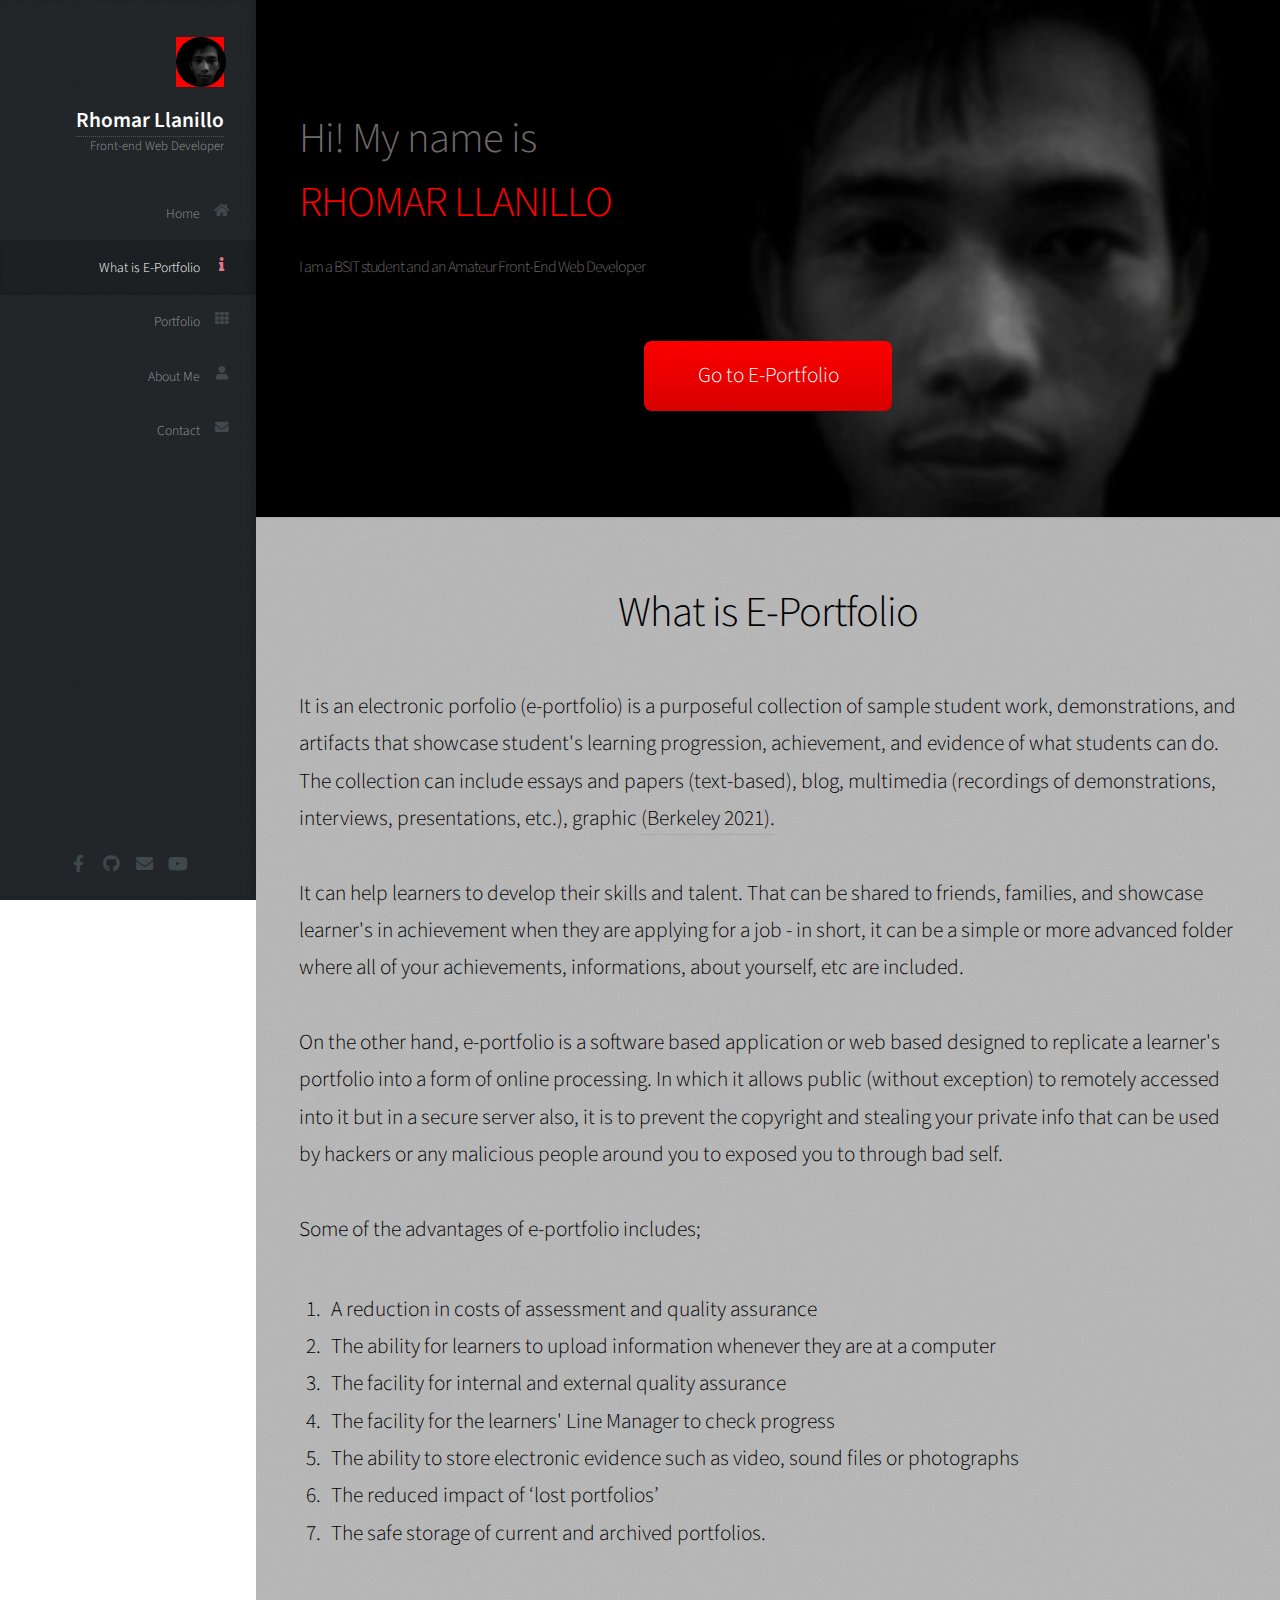
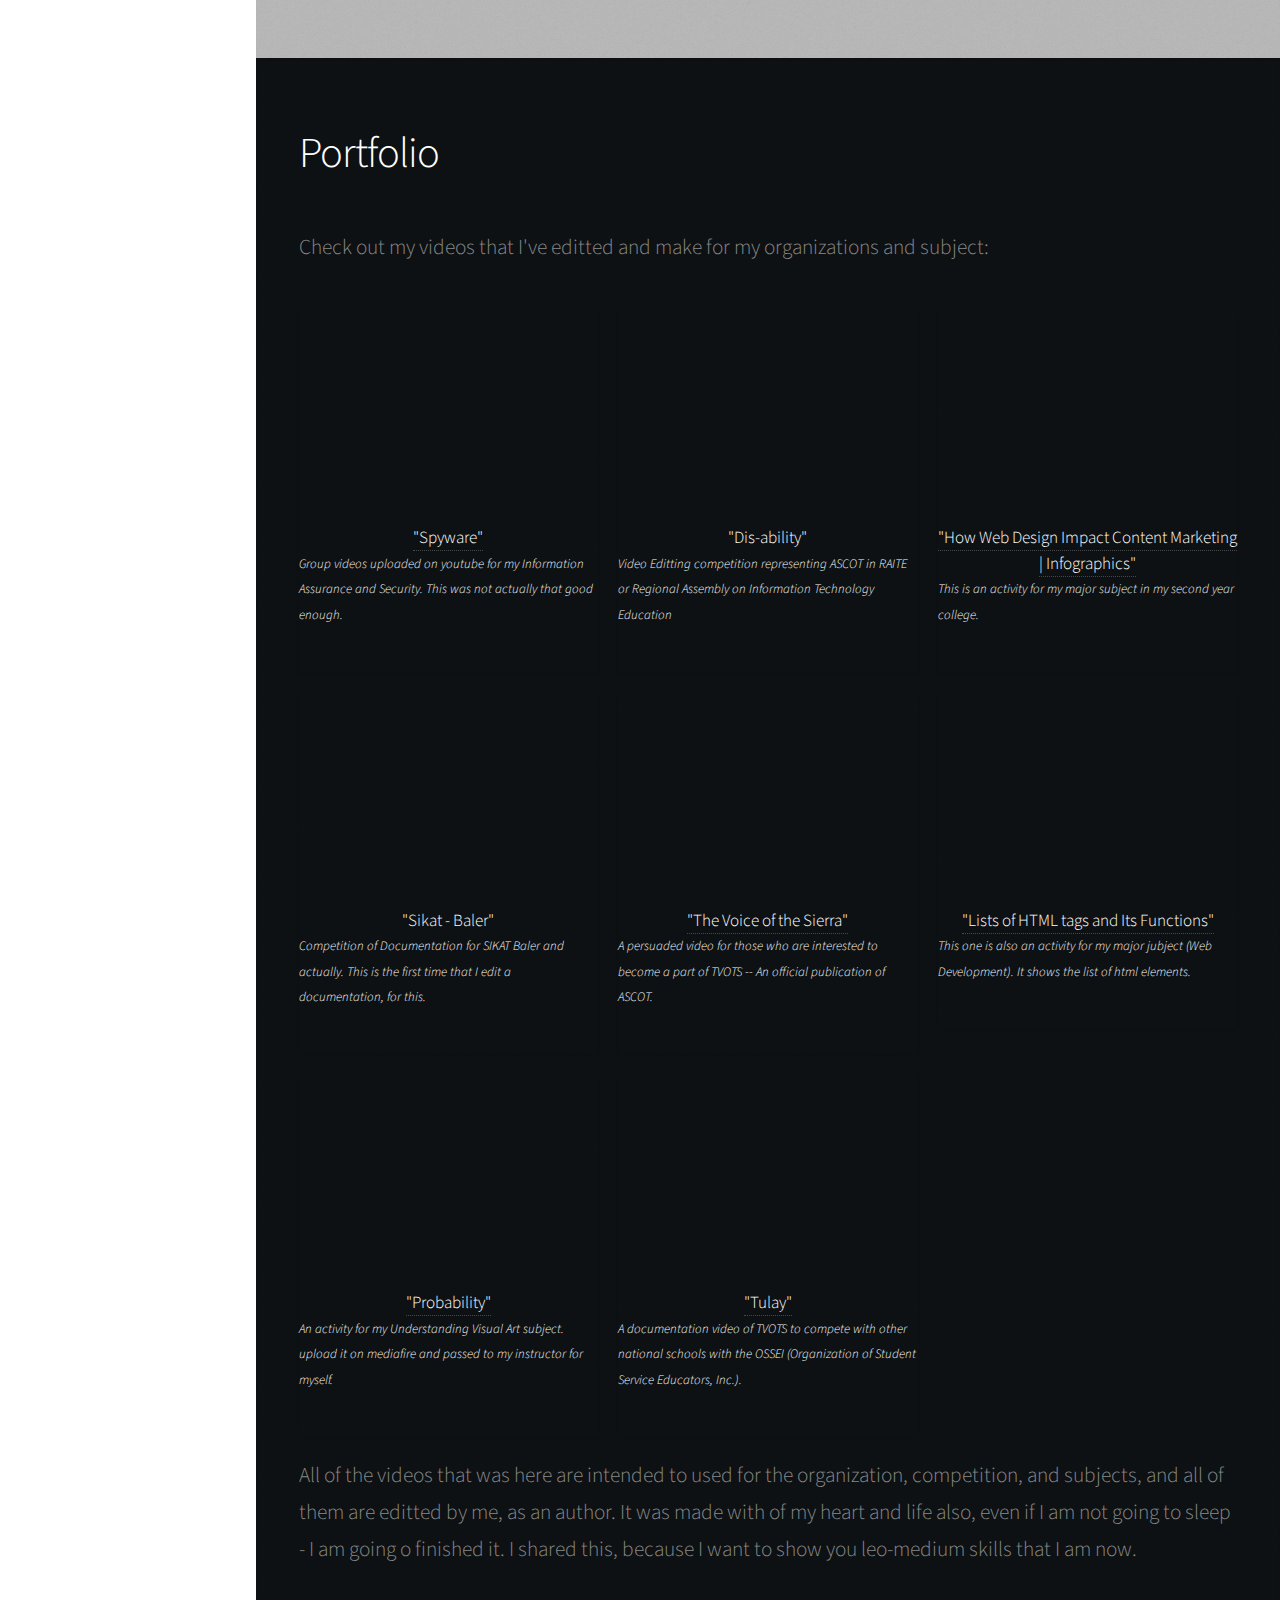
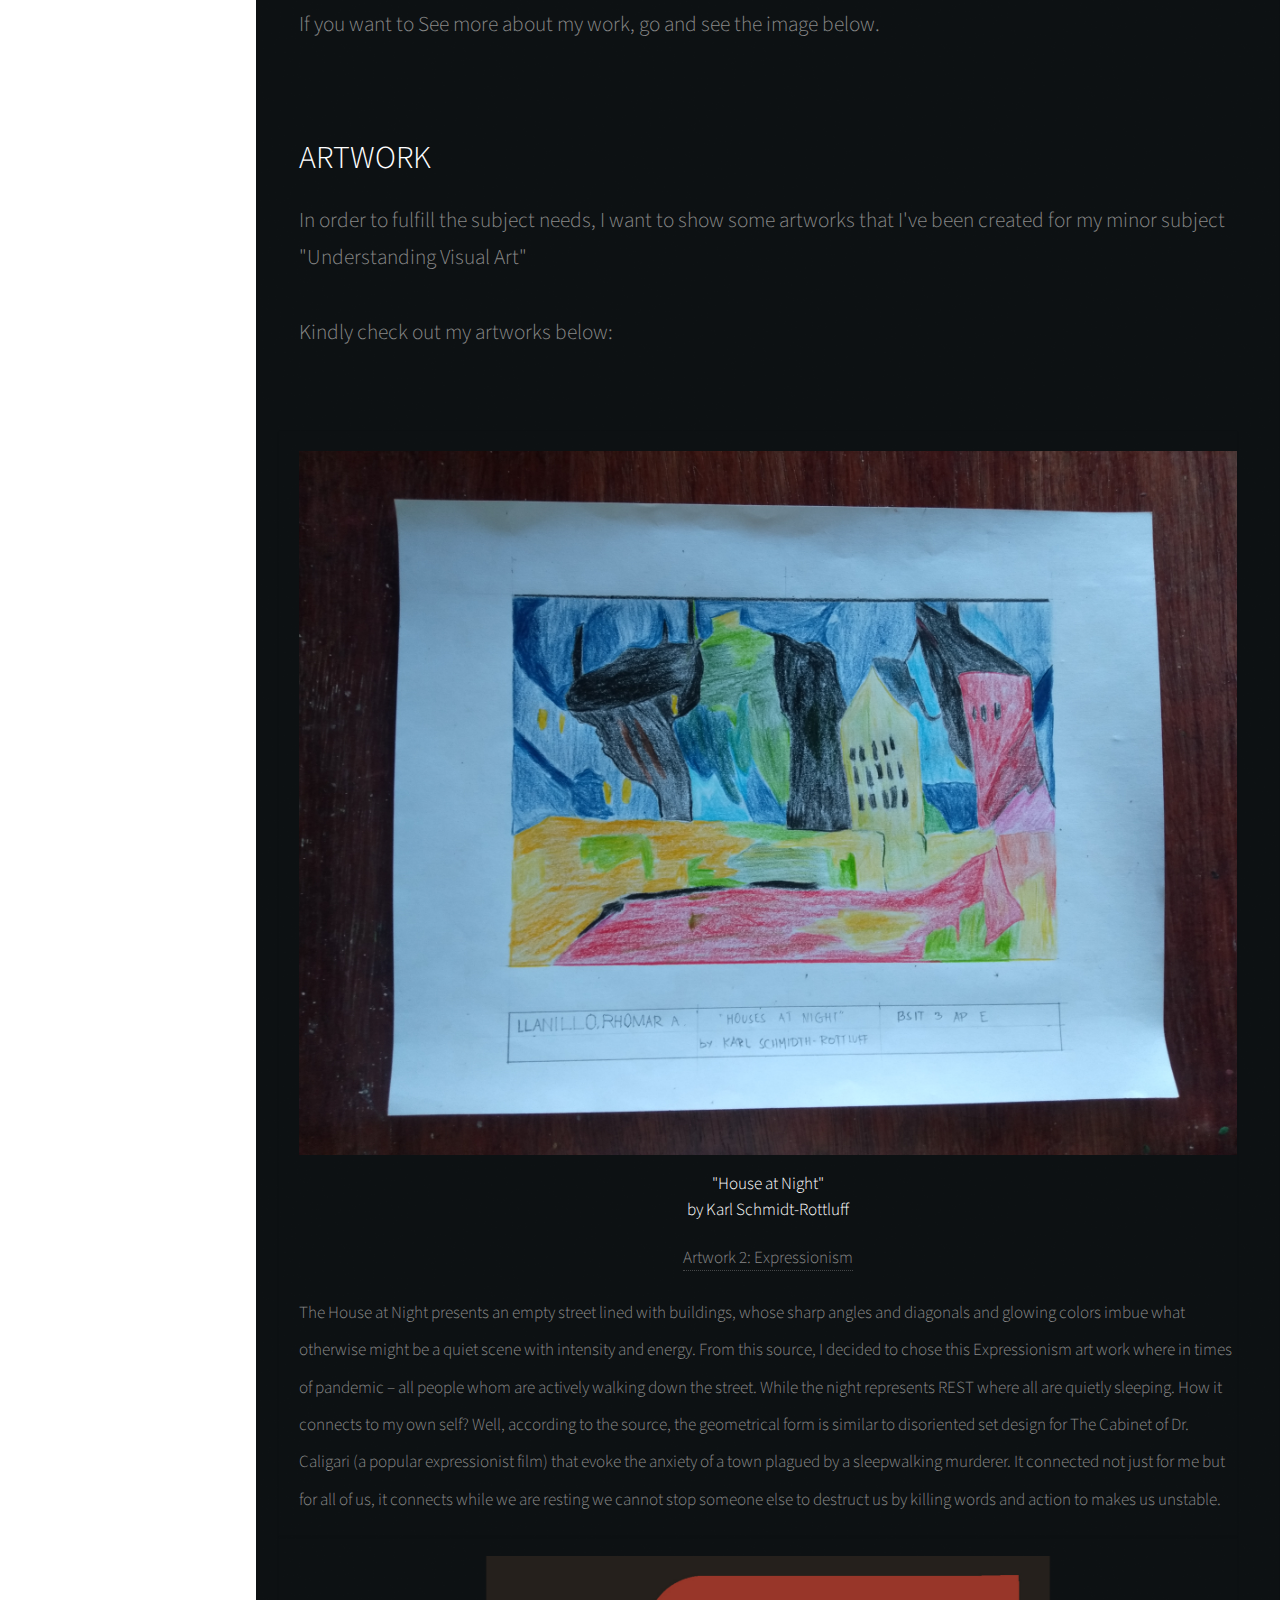
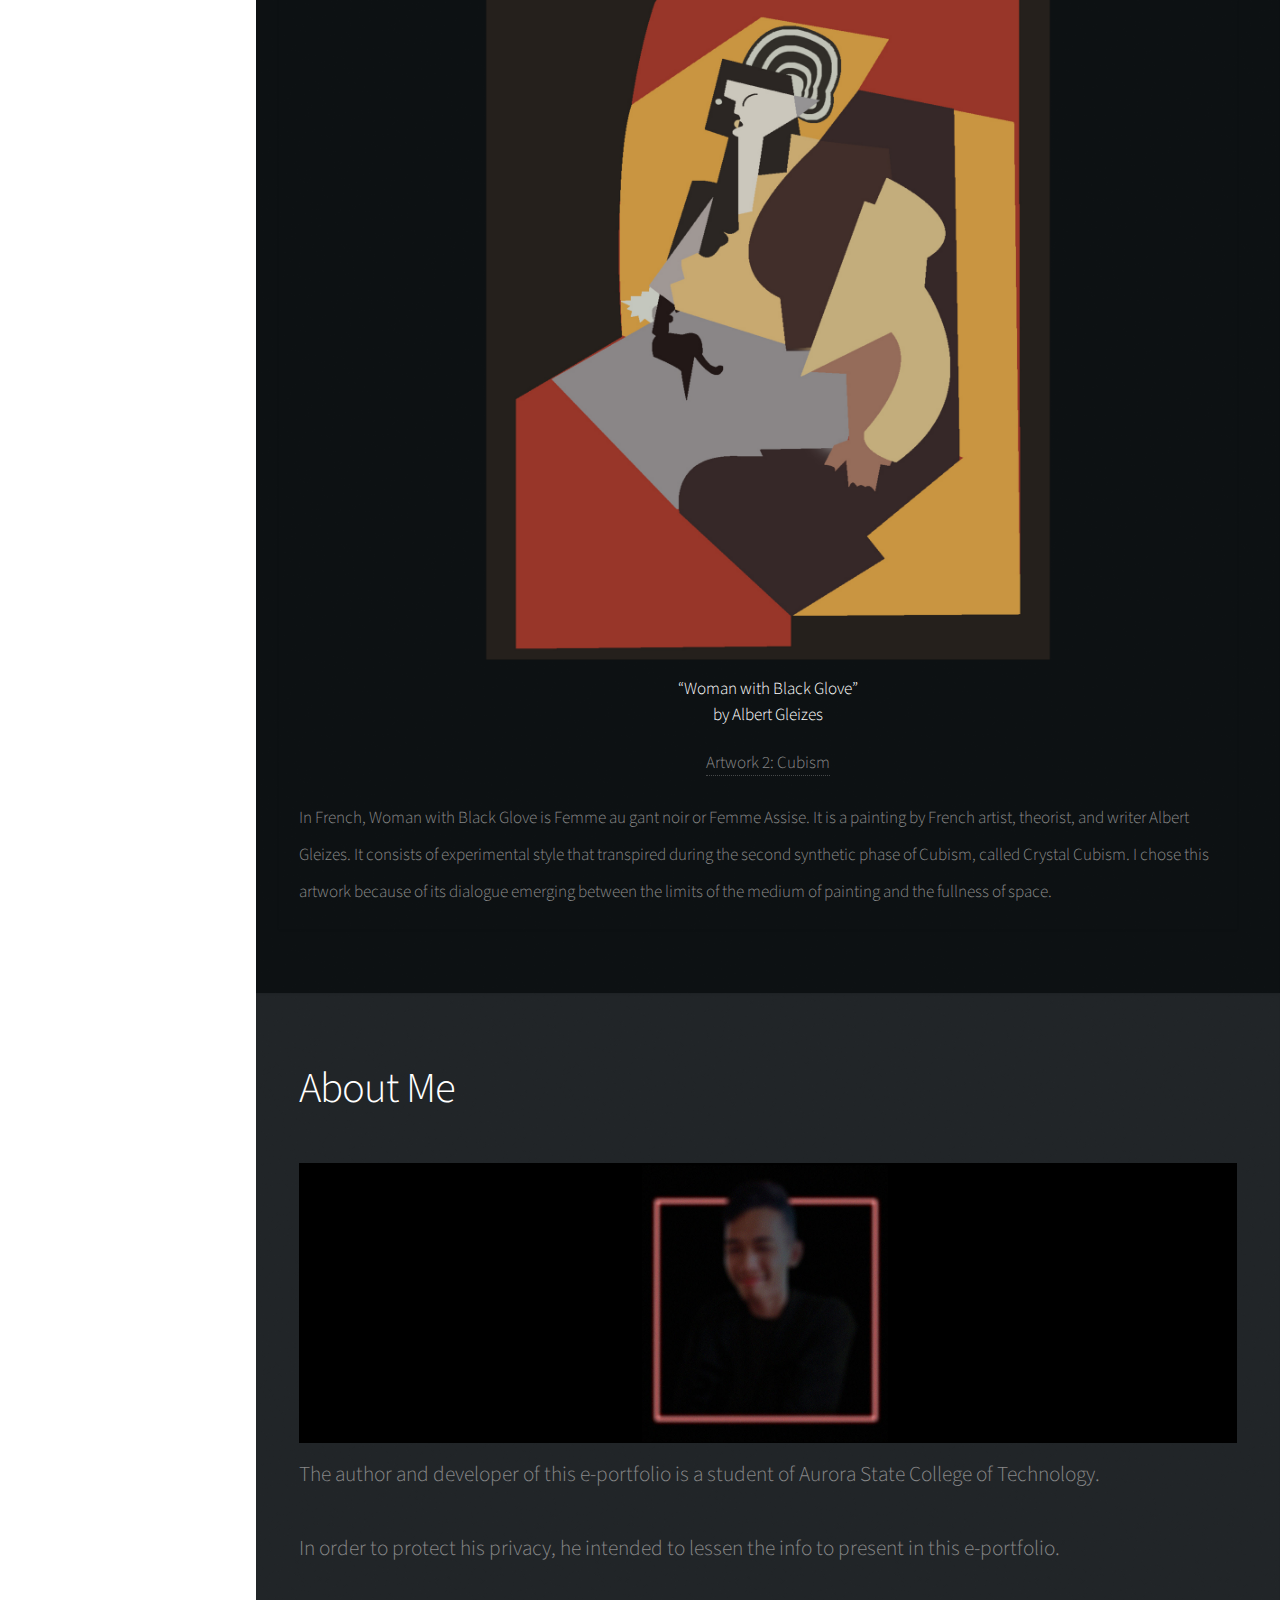
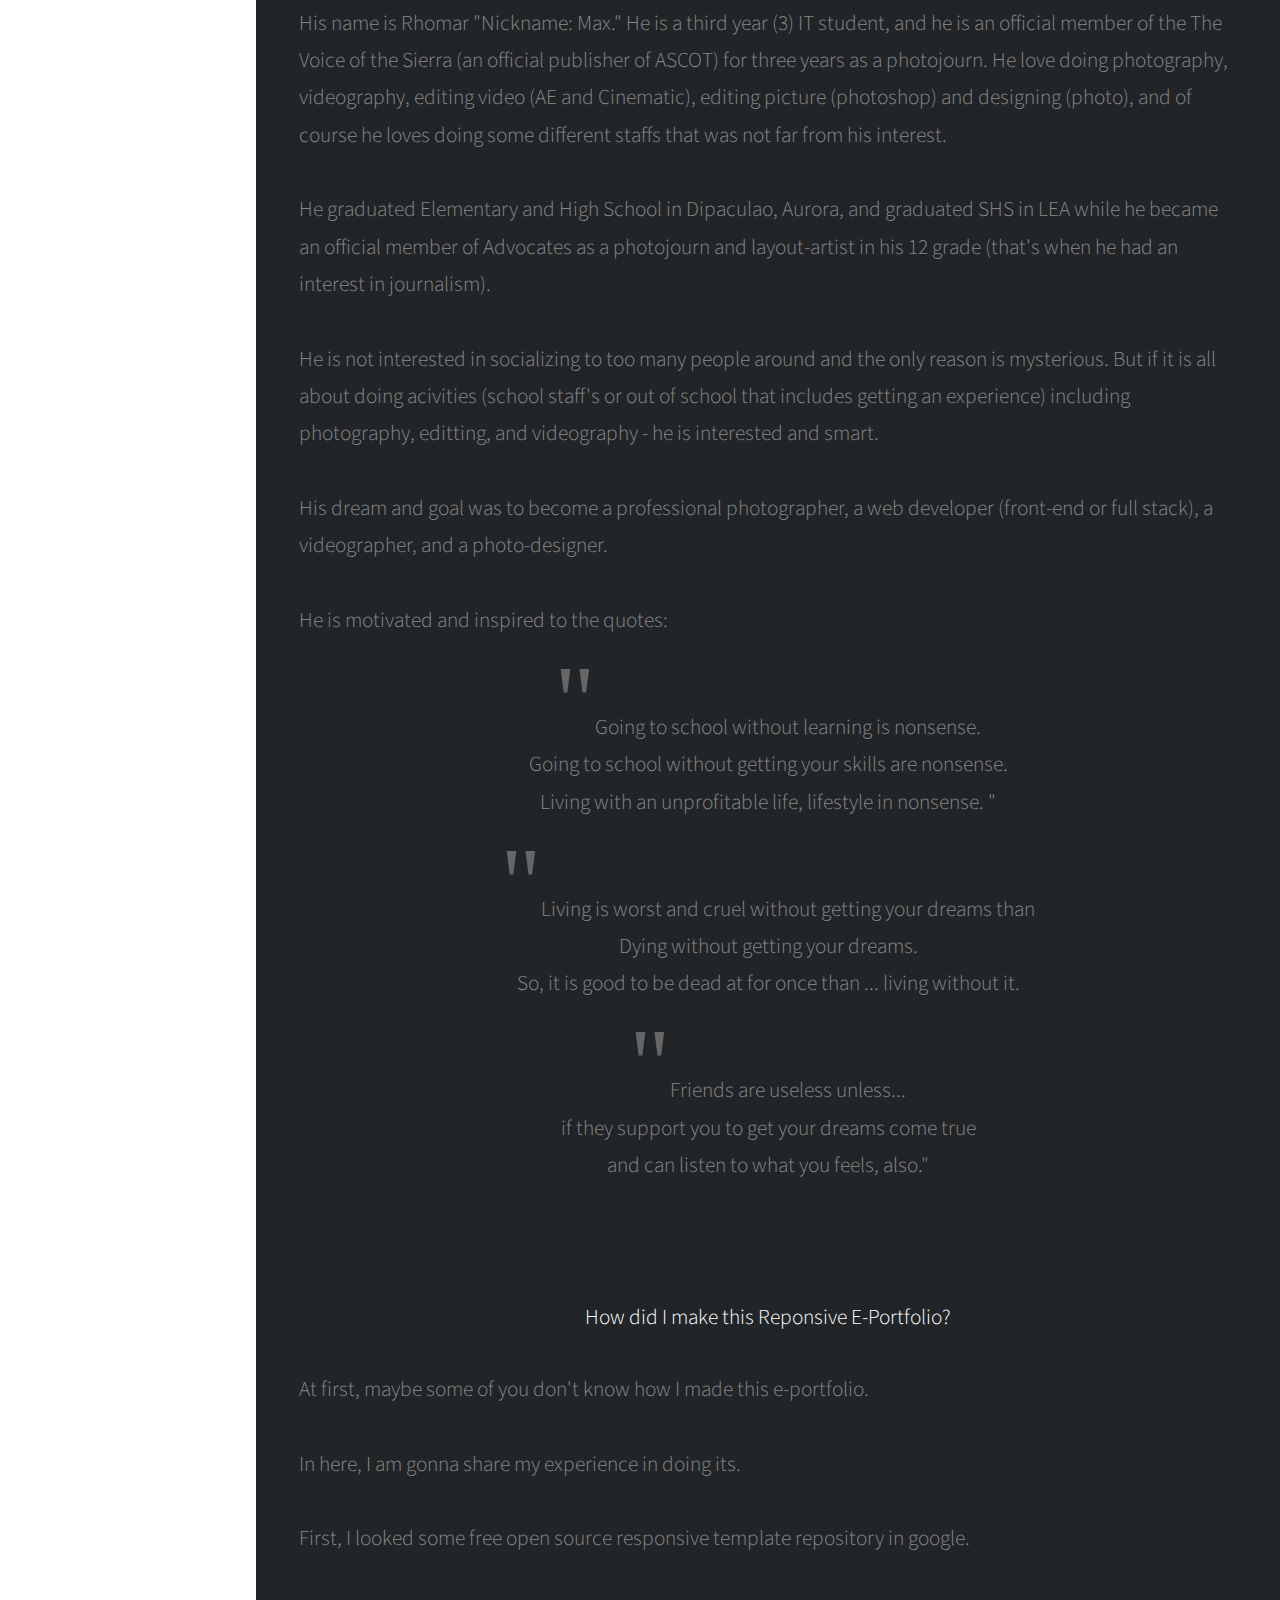
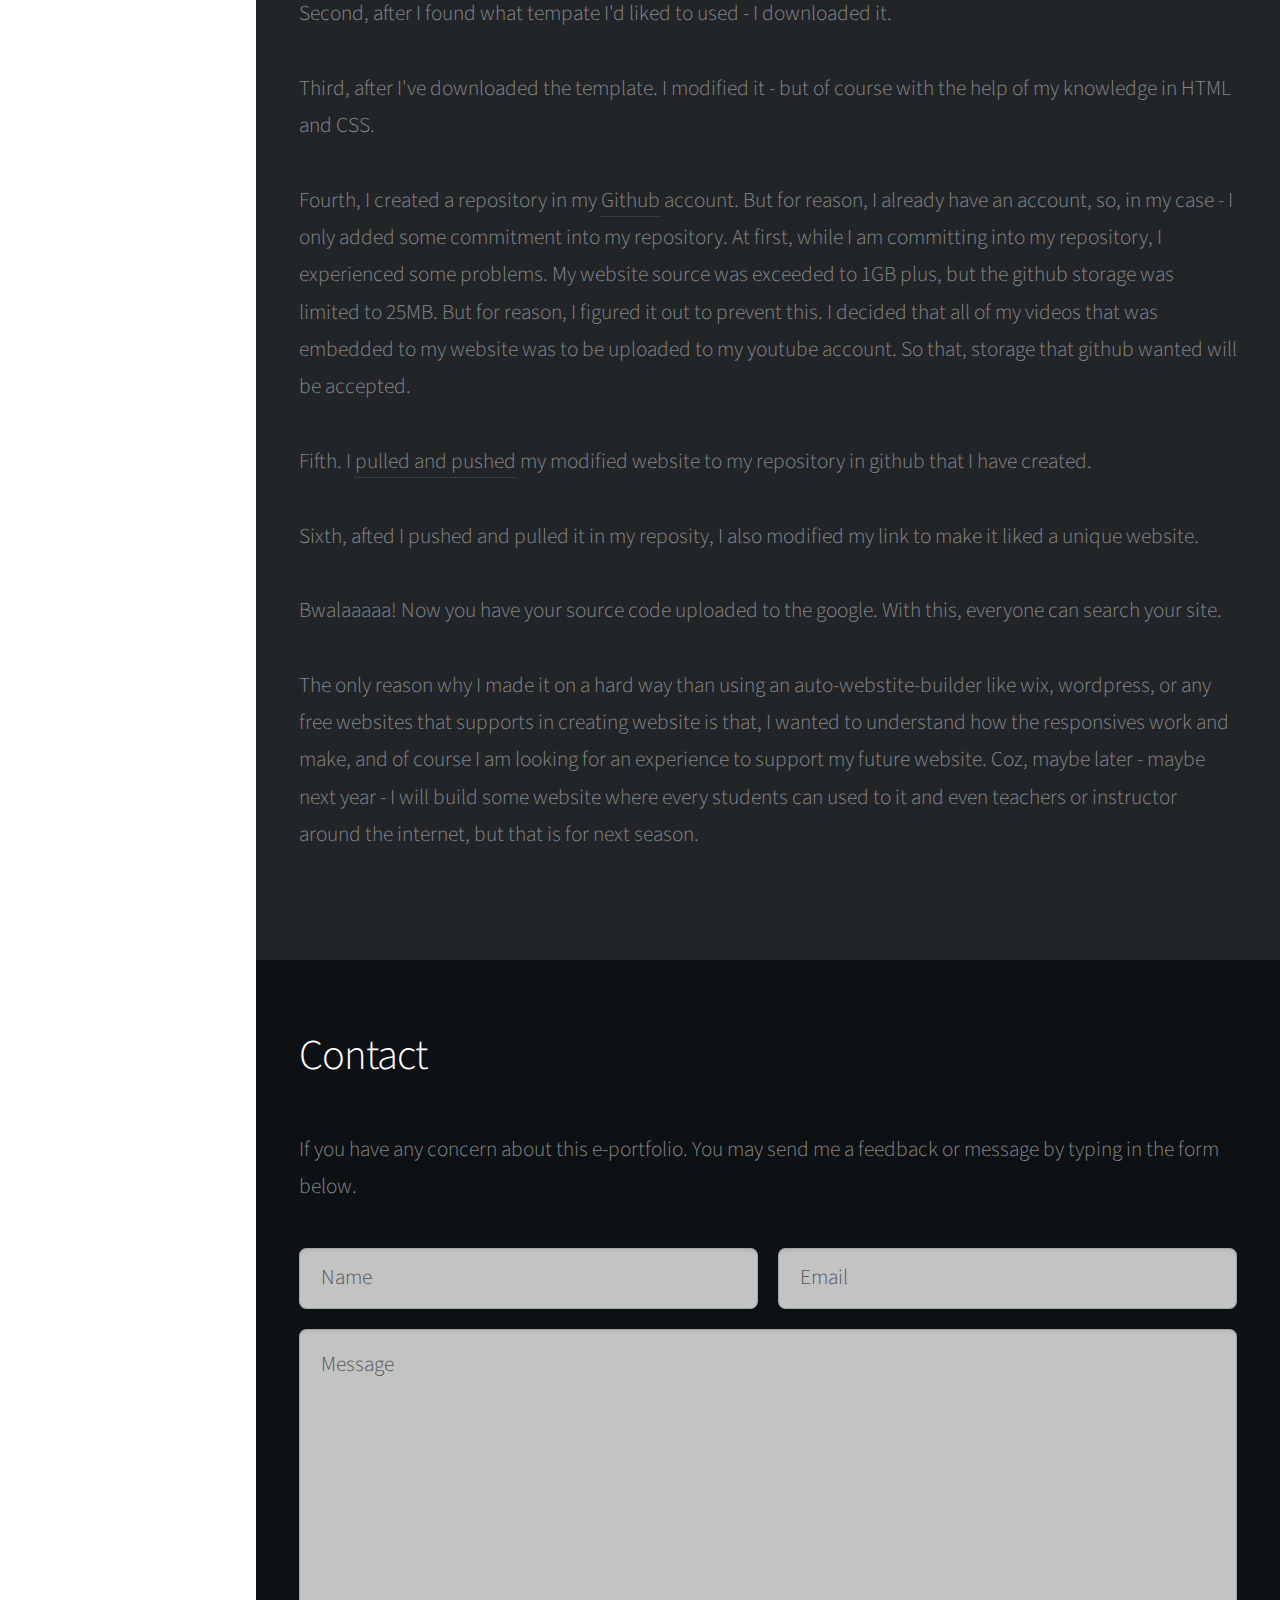
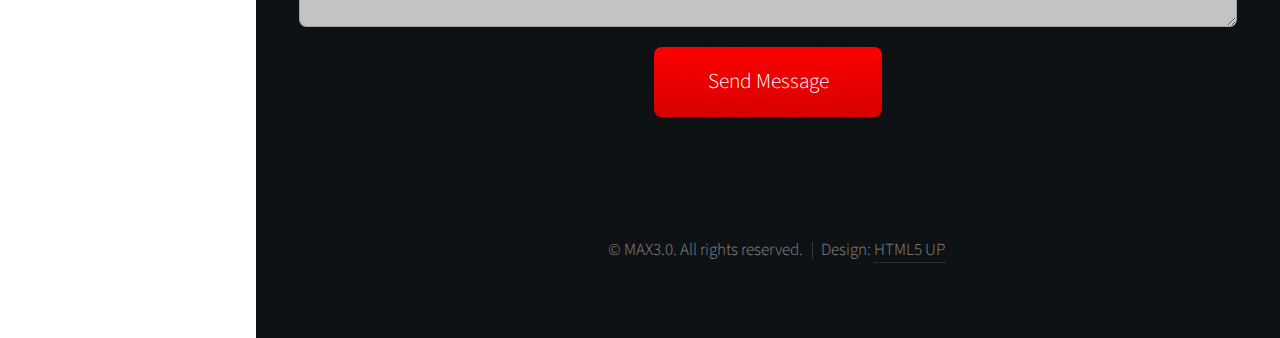
<file: index.html>
<!DOCTYPE HTML>
<html>
	<head>
		<title>Rhomar's E-Portfolio 2021</title>
		<meta charset="utf-8" />
		<meta name="viewport" content="width=device-width, initial-scale=1, user-scalable=no" />
		<meta name="google-site-verification" content="U8HXB2YmMuKsqyqh4bYvQ_BgjmB6yhndOdLtbENlf-g" />
		<link rel="stylesheet" href="assets/css/main.css" />
	</head>
	<body class="is-preload">

		<!-- Header -->
			<div id="header">

				<div class="top">

					<!-- Logo -->
						<div id="logo">
							<span class="image avatar48"><img src="images/avatar.jpg" alt="" /></span>
							<h1 id="title"><a href="#contact">Rhomar Llanillo</a> </h1>
							<p>Front-end Web Developer</p>
						</div>

					<!-- Nav -->
						<nav id="nav">
							<ul>
								<li>
									<a href="#top" id="top-link"><span class="icon solid fa-home">Home</span></a>
								</li>
								
								<li>
									<a href="#What" id="What-link"><span class="icon solid fa-info">What is E-Portfolio</span></a>
								</li>
								
								<li>
									<a href="#portfolio" id="portfolio-link"><span class="icon solid fa-th">Portfolio</span></a>
								</li>

								<li>
									<a href="#about" id="about-link"><span class="icon solid fa-user">About Me</span></a>
								</li>
								
								<li>
									<a href="#contact" id="contact-link"><span class="icon solid fa-envelope">Contact</span></a>
								</li>
							</ul>
						</nav>

				</div>

				<div class="bottom">

					<!-- Social Icons -->
						<ul class="icons">
							
							<li>
								<a href="https://web.facebook.com/rhomar.llanillo/" class="icon brands fa-facebook-f"><span class="label">Facebook</span></a>
							</li>

							<li>
								<a href="https://github.com/ProjectR-08" class="icon brands fa-github"><span class="label">Github</span></a>
							</li>
							
							<li>
								<a href="mailto: projectr.hero@gmail.com?subject=Mail from project-r.gq" target="_blank" class="icon solid fa-envelope"><span class="label">Email</span></a>
							</li>
							
							<li>
								<a href="https://www.youtube.com/channel/UC2fFuA6w0e_vfmIL2a-xndA/featured" class="icon solid fab fa-youtube"><span class="label">Youtube</span></a>
							</li>

						</ul>

				</div>

			</div>

		<!-- Main -->
			<div id="main">

				<!-- Intro -->
					<section id="top" class="one dark cover">
						<div class="container">

							<header>
								<h2 class="alt">Hi! My name is <strong style="color: red;"><br/>RHOMAR LLANILLO</strong><br/><p style="font-size: medium;">I am a BSIT student and an Amateur Front-End Web Developer</p> 
							</header>

							<footer>
								<a href="#portfolio" class="button scrolly">Go to E-Portfolio</a>
							</footer>

						</div>
					</section>

					<!-- What is E-Portfolio -->
					<section id="What" class="two">
						<div class="container">

							<header>
								<h2 style="text-align: center; color: black;">What is E-Portfolio</h2>
							</header>
	

							<p style="text-align: left; color: black;"> It is an electronic porfolio (e-portfolio) is a purposeful collection of sample student work, demonstrations, and artifacts that showcase student's learning progression, achievement, and evidence of what students can do. The collection can include essays and papers (text-based), blog, multimedia (recordings of demonstrations, interviews, presentations, etc.), graphic 	
								<a href="https://teaching.berkeley.edu/resources/assessment-and-evaluation/design-assessment/e-portfolio">
									(Berkeley 2021).
								</a>
							
							<br/><br/>
							
							It can help learners to develop their skills and talent. That can be shared to friends, families, and showcase learner's in achievement when they are applying for a job - in short, it can be a simple or more advanced folder where all of your achievements, informations, about yourself, etc are included.
							
							<br/><br/>
							
							On the other hand, e-portfolio is a software based application or web based designed to replicate a learner's portfolio into a form of online processing. In which it allows public (without exception) to remotely accessed into it but in a secure server also, it is to prevent the copyright and stealing your private info that can be used by hackers or any malicious people around you to exposed you to through bad self.
							
							<br/><br/>
							
							Some of the advantages of e-portfolio includes;
							
							<br/>
							
								<ol style="text-align: left; color: rgb(0, 0, 0);">
									<li>
										A reduction in costs of assessment and quality assurance
									</li>
									<li>
										The ability for learners to upload information whenever they are at a computer
									</li>
									<li>
										The facility for internal and external quality assurance
									</li>
									<li>
										The facility for the learners' Line Manager to check progress
									</li>
									<li>
										The ability to store electronic evidence such as video, sound files or photographs
									</li>
									<li>
										The reduced impact of ‘lost portfolios’
									</li>
									<li>
										The safe storage of current and archived portfolios.
									</li>
								</ol>
							
							</p>
						</div>
					</section>


				<!-- Portfolio -->
					<section id="portfolio" class="three">
						<div class="container">

							<header>
								<h2>Portfolio</h2>
							</header>

							<p style="text-align: left;">Check out my videos that I've editted and make for my organizations and subject:</p>
							

							<div class="row">
								<div class="col-4 col-12-mobile">
									<article class="item">
										<a href="#" class="image fit">
											<iframe width="100" height="200" class="image fit" src="https://www.youtube.com/embed/sy7gn-0l22Y" title="YouTube video player" frameborder="0" allow="accelerometer; autoplay; clipboard-write; encrypted-media; gyroscope; picture-in-picture" allowfullscreen>
										</iframe>
										</a>
										<header>
											<h3>
												<a href="https://www.youtube.com/embed/sy7gn-0l22Y" title="Spyware">"Spyware"
												</a>
												<br/>
												<p style="text-align: left; font-size: 13px;"><i>Group videos uploaded on youtube for my Information Assurance and Security. This was not actually that good enough.</i>
												</p>
											</h3>
										</header>
									</article>
									<article class="item">
										<a href="#" class="image fit">
											<iframe width="100" height="200" class="image fit" src="https://www.youtube.com/embed/wRlkq0L2LL0" title="YouTube video player" frameborder="0" allow="accelerometer; autoplay; clipboard-write; encrypted-media; gyroscope; picture-in-picture" allowfullscreen>
											</iframe>
										</a>
										<header>
											<h3>"Sikat - Baler"<br/><p style="text-align: left; font-size: 13px;"><i>Competition of Documentation for SIKAT Baler and actually. This is the first time that I edit a documentation, for this.</i></p></h3>
										</header>
									</article>
									<article class="item">
										<a href="#" class="image fit">
											<iframe width="100" height="200" class="image fit" src="https://www.youtube.com/embed/SS6PDnN0rSk" title="YouTube video player" frameborder="0" allow="accelerometer; autoplay; clipboard-write; encrypted-media; gyroscope; picture-in-picture" allowfullscreen>
										</iframe>
										</a>
										<header>
											<h3><a href="https://www.youtube.com/embed/SS6PDnN0rSk" title="Probability">"Probability"</a><br/><p style="text-align: left; font-size: 13px;"><i>An activity for my Understanding Visual Art subject. upload it on mediafire and passed to my instructor for myself.</i></p></h3>
										</header>
									</article>
								</div>

								<div class="col-4 col-12-mobile">
									
									<article class="item">
										<a href="#" class="image fit">
										
											<iframe width="100" height="200" class="image fit" src="https://www.youtube.com/embed/4dfkzpc7Q00?start=300" title="YouTube video player" frameborder="0" allow="accelerometer; autoplay; clipboard-write; encrypted-media; gyroscope; picture-in-picture" allowfullscreen>
											</iframe>
										</a>
										<header>
											<h3>"Dis-ability"<br/><p style="text-align: left; font-size: 13px;"><i>Video Editting competition representing ASCOT in RAITE or Regional Assembly on Information Technology Education</i></p></h3>
										</header>
									</article>
									<article class="item">
										<a href="#" class="image fit">
										
											<iframe width="100" height="200" class="image fit" src="https://www.youtube.com/embed/s5yZWDWvqy0" title="YouTube video player" frameborder="0" allow="accelerometer; autoplay; clipboard-write; encrypted-media; gyroscope; picture-in-picture" allowfullscreen>
											</iframe>

										</a>
										<header>
											<h3><a href="https://www.youtube.com/embed/s5yZWDWvqy0" title="Click to see the original">"The Voice of the Sierra"</a><br/><p style="text-align: left; font-size: 13px;"><i>A persuaded video for those who are interested to become a part of TVOTS -- An official publication of ASCOT.</i></p></h3>
										</header>
									</article>
									<article class="item">
										<a href="#" class="image fit">
											<iframe width="100" height="200" class="image fit" src="https://www.youtube.com/embed/RNuLePvMyx8" title="YouTube video player" frameborder="0" allow="accelerometer; autoplay; clipboard-write; encrypted-media; gyroscope; picture-in-picture" allowfullscreen>
											</iframe>
										</a>
										<header>
											<h3><a href="https://www.youtube.com/embed/RNuLePvMyx8" title="Click to see the original">
												"Tulay"
											</a><br/><p style="text-align: left; font-size: 13px;"><i>A documentation video of TVOTS to compete with other national schools with the OSSEI (Organization of Student Service Educators, Inc.).</i></p></h3>
										</header>
									</article>

									
								</div>
								<div class="col-4 col-12-mobile">

									<article class="item">
										<a href="https://www.youtube.com/embed/pOWXZ2gYGwg" class="image fit">
											<iframe width="100" height="200" class="image fit" src="https://www.youtube.com/embed/pOWXZ2gYGwg" title="YouTube video player" frameborder="0" allow="accelerometer; autoplay; clipboard-write; encrypted-media; gyroscope; picture-in-picture" allowfullscreen>
											</iframe>
										</a>
										<header>
											<h3>
												<a href="https://www.youtube.com/embed/pOWXZ2gYGwg" title="Spyware">"How Web Design Impact Content Marketing | Infographics"
												</a>
												<br/>
												<p style="text-align: left; font-size: 13px;"><i>This is an activity for my major subject in my second year college. </i>
												</p>
											</h3>
										</header>
									</article>															<article class="item">
										<a href="https://www.youtube.com/watch?v=sy7gn-0l22Y&t=141s" class="image fit">
										<!--	
											<video src="https://www.youtube.com/watch?v=sy7gn-0l22Y&t=141s" type="video/mp4" style="width: 100%; height: fit-content;" controls></video>
										-->
											<iframe width="100" height="200" class="image fit" src="https://www.youtube.com/embed/DlIMhJfUAiA" title="YouTube video player" frameborder="0" allow="accelerometer; autoplay; clipboard-write; encrypted-media; gyroscope; picture-in-picture" allowfullscreen>
											</iframe>

										</a>
										<header>
											<h3>
												<a href="https://www.youtube.com/embed/DlIMhJfUAiA" title="List of HTML tags and its function">"Lists of HTML tags and Its Functions"
												</a>
												<br/>
												<p style="text-align: left; font-size: 13px;"><i>This one is also an activity for my major jubject (Web Development). It shows the list of html elements.</i>
												</p>
											</h3>
										</header>
									</article>
								</div>
									<p style="text-align: left;">
										All of the videos that was here are intended to used for the organization, competition, and subjects, and all of them are editted by me, as an author.
									
										It was made with of my heart and life also, even if I am not going to sleep - I am going o finished it.

										I shared this, because I want to show you leo-medium skills that I am now.
										
										<br/><br/>
										
										If you want to See more about my work, go and see the image below.
									</p>
								
									<h3 style="padding-top: 5%;">
										ARTWORK
									</h3>
									
									<p style="text-align: left">
										In order to fulfill the subject needs, I want to show some artworks that I've been created for my minor subject "Understanding Visual Art"
										
										<br/><br/>
										
										Kindly check out my artworks below:
										
										<br/><br/>	
									</p>

								<article class="item">
									<a href="#" class="image fit"><img src="images/IMG20211117150315.jpg" /></a>
									<header>
										<h3>"House at Night"<br/>	by Karl Schmidt-Rottluff<br/>
										</h3>
										<p>
											<a href="file/LLANILLO,_RHOMAR_A;_BSIT_3 AP_E;_VD101;_ARTWORK_3-EXPRESSIONISM.pdf" title="Click this if you want to my document about 	Expressionism">Artwork 2: Expressionism</a>
										</p>
										<p style="text-align: left;">
											The House at Night presents an empty street lined with buildings, whose sharp angles and diagonals and
glowing colors imbue what otherwise might be a quiet scene with intensity and energy. From this source, I decided
to chose this Expressionism art work where in times of pandemic – all people whom are actively walking down
the street. While the night represents REST where all are quietly sleeping. How it connects to my own self? Well,
according to the source, the geometrical form is similar to disoriented set design for The Cabinet of Dr. Caligari
(a popular expressionist film) that evoke the anxiety of a town plagued by a sleepwalking murderer. It connected
not just for me but for all of us, it connects while we are resting we cannot stop someone else to destruct us by
killing words and action to makes us unstable.
										</p>

									</header>
								</article>
								<article class="item">
									<a href="#" class="image fit"><img src="images/Untitled-1.png" /></a>
									<header>
										<h3>
											“Woman with Black Glove”<br/>	by Albert Gleizes<br/>
										</h3>
										<p>
											<a href="file/LLANILLO,_RHOMAR_A;_BSIT_3_AP_E;_VD101;_ARTWORK_3-CUBISM.pdf" title="Cubism">Artwork 2: Cubism
											</a>
										</p>
										<p style="text-align: left;">
											In French, Woman with Black Glove is Femme au gant noir or Femme Assise. It is a painting by French
artist, theorist, and writer Albert Gleizes. It consists of experimental style that transpired during the second
synthetic phase of Cubism, called Crystal Cubism. I chose this artwork because of its dialogue emerging between
the limits of the medium of painting and the fullness of space. 
										</p>
										
									</header>
								</article>
							</div>

						</div>
						
					</section>

				<!-- About Me -->
					<section id="about" class="four">
						<div class="container">

							<header >
								<h2>About Me</h2>
							</header>

							<a href="#" class="image _featured"><img src="images/Mypict2.jpg" alt="" style="width: 100%; "/></a>

							<p style="text-align: left;">The author and developer of this e-portfolio is a student of Aurora State College of Technology. <br/><br/>In order to protect his privacy, he intended to lessen the info to present in this e-portfolio. <br/><br/>His name is Rhomar "Nickname: Max." He is a third year (3) IT student, and he is an official member of the The Voice of the Sierra (an official publisher of ASCOT) for three years as a photojourn. He love doing photography, videography, editing video (AE and Cinematic), editing picture (photoshop) and designing (photo), and of course he loves doing some different staffs that was not far from his interest.<br/><br/>He graduated Elementary and High School in Dipaculao, Aurora, and graduated SHS in LEA while he became an official member of Advocates as a photojourn and layout-artist in his 12 grade (that's when he had an interest in journalism).<br/><br/>He is not interested in socializing to too many people around and the only reason is mysterious. But if it is all about doing acivities (school staff's or out of school that includes getting an experience) including photography, editting, and videography - he is interested and smart.<br/><br/>His dream and goal was to become a professional photographer, a web developer (front-end or full stack), a videographer, and a photo-designer.<br/><br/>He is motivated and inspired to the quotes:</p><p><b style="font-size: 100px; font-family: 'Cambria'">"</b>Going to school without learning is nonsense.<br/> Going to school without getting your skills are nonsense.<br/> Living with an unprofitable life, lifestyle in nonsense. "<br/><p><b style="font-size: 100px; font-family: 'Cambria'">"</b>Living is worst and cruel without getting your dreams than <br/>Dying without getting your dreams. <br/>So, it is good to be dead at for once than ... living without it.<br/><p><b style="font-size: 100px; font-family: 'Cambria'">"</b>Friends are useless unless...<br/> if they support you to get your dreams come true <br/>and can listen to what you feels, also."</p>
							<br/><br/>
							<h5>
								How did I make this Reponsive E-Portfolio?
							</h5>
							<p style="text-align: left;">
								<br/>
								At first, maybe some of you don't know how I made this e-portfolio.
								<br/><br/>
								In here, I am gonna share my experience in doing its.
								<br/><br/>
								First, I looked some free open source responsive template repository in google.
								<br/><br/>
								Second, after I found what tempate I'd liked to used - I downloaded it.
								<br/><br/>
								Third, after I've downloaded the template. I modified it - but of course with the help of my knowledge in HTML and CSS.
								<br/><br/>
								Fourth, I created a repository in my <a href="github.com">Github</a> account. But for reason, I already have an account, so, in my case - I only added some commitment into my repository. At first, while I am committing into my repository, I experienced some problems. My website source was exceeded to 1GB plus, but the github storage was limited to 25MB. But for reason, I figured it out to prevent this. I decided that all of my videos that was embedded to my website was to be uploaded to my youtube account. So that, storage that github wanted will be accepted.
								<br/><br/>
								Fifth. I <a href="https://docs.github.com/en/github/importing-your-projects-to-github/importing-source-code-to-github/adding-an-existing-project-to-github-using-the-command-line">pulled and pushed</a> my modified website to my repository in github that I have created. 
								<br/><br/>
								Sixth, afted I pushed and pulled it in my reposity, I also modified my link to make it liked a unique website.
								<br/><br/>
								Bwalaaaaa! Now you have your source code uploaded to the google. With this, everyone can search your site.
								<br/><br/>
								The only reason why I made it on a hard way than using an auto-webstite-builder like wix, wordpress, or any free websites that supports in creating website is that, I wanted to understand how the responsives work and make, and of course I am looking for an experience to support my future website. Coz, maybe later - maybe next year - I will build some website where every students can used to it and even teachers or instructor around the internet, but that is for next season.
							</p>

						</div>
					</section>

				<!-- Contact -->
					<section id="contact" class="five">
						<div class="container">

							<header>
								<h2>Contact</h2>
							</header>

							<p style="text-align: left">If you have any concern about this e-portfolio. You may send me a feedback or message by typing in the form below.</p>

							<form method="post" action="#">
								<div class="row">
									<div class="col-6 col-12-mobile"><input type="text" name="name" placeholder="Name" /></div>
									<div class="col-6 col-12-mobile"><input type="text" name="email" placeholder="Email" /></div>
									<div class="col-12">
										<textarea name="message" placeholder="Message"></textarea>
									</div>
									<div class="col-12">
										<input type="submit" value="Send Message" />
									</div>
								</div>
							</form>

						</div>
					</section>

			</div>

		<!-- Footer -->
			<div id="footer">

				<!-- Copyright -->
					<ul class="copyright">
						<li>&copy; MAX3.0. All rights reserved.</li><li>Design: <a href="http://html5up.net">HTML5 UP</a></li>
					</ul>

			</div>

		<!-- Scripts -->
			<script src="assets/js/jquery.min.js"></script>
			<script src="assets/js/jquery.scrolly.min.js"></script>
			<script src="assets/js/jquery.scrollex.min.js"></script>
			<script src="assets/js/browser.min.js"></script>
			<script src="assets/js/breakpoints.min.js"></script>
			<script src="assets/js/util.js"></script>
			<script src="assets/js/main.js"></script>

	</body>
</html>
</file>
<file: assets/css/main.css>
@import url("fontawesome-all.min.css");
@import url("https://fonts.googleapis.com/css?family=Source+Sans+Pro:300,300italic,400,600");

html, body, div, span, applet, object,
iframe, h1, h2, h3, h4, h5, h6, p, blockquote,
pre, a, abbr, acronym, address, big, cite,
code, del, dfn, em, img, ins, kbd, q, s, samp,
small, strike, strong, sub, sup, tt, var, b,
u, i, center, dl, dt, dd, ol, ul, li, fieldset,
form, label, legend, table, caption, tbody,
tfoot, thead, tr, th, td, article, aside,
canvas, details, embed, figure, figcaption,
footer, header, hgroup, menu, nav, output, ruby,
section, summary, time, mark, audio, video {
	margin: 0;
	padding: 0;
	border: 0;
	font-size: 100%;
	font: inherit;
	vertical-align: baseline;}

article, aside, details, figcaption, figure,
footer, header, hgroup, menu, nav, section {
	display: block;}

body {
	line-height: 1;
}

ol, ul {
	list-style: none;
}

blockquote, q {
	quotes: none;
}

	blockquote:before, blockquote:after, q:before, q:after {
		content: '';
		content: none;
	}

table {
	border-collapse: collapse;
	border-spacing: 0;
}

body {
	-webkit-text-size-adjust: none;
}

mark {
	background-color: transparent;
	color: inherit;
}

input::-moz-focus-inner {
	border: 0;
	padding: 0;
}

input, select, textarea {
	-moz-appearance: none;
	-webkit-appearance: none;
	-ms-appearance: none;
	appearance: none;
}

/* Basic */

	html {
		box-sizing: border-box;
	}

	*, *:before, *:after {
		box-sizing: inherit;
	}

	body {
		background: #fff;
		font-family: 'Source Sans Pro', sans-serif;
		font-size: 19pt;
		font-weight: 300;
		line-height: 1.75em;
		color: #888;
	}

		body.is-preload *, body.is-preload *:before, body.is-preload *:after {
			-moz-animation: none !important;
			-webkit-animation: none !important;
			-ms-animation: none !important;
			animation: none !important;
			-moz-transition: none !important;
			-webkit-transition: none !important;
			-ms-transition: none !important;
			transition: none !important;
		}

	input, textarea, select {
		font-family: 'Source Sans Pro', sans-serif;
		font-size: 19pt;
		font-weight: 300;
		line-height: 1.75em;
		color: #888;
	}

	h1, h2, h3, h4, h5, h6 {
		font-weight: 300;
		color: rgb(255, 255, 255);
		line-height: 1.5em;
	}

	h1 a, h2 a, h3 a, h4 a, h5 a, h6 a {
		color: inherit;
		text-decoration: none;
	}

		h1 a strong, h2 a strong, h3 a strong, h4 a strong, h5 a strong, h6 a strong {
			color: #333;
		}

	h2 {
		font-size: 2em;
		letter-spacing: -1px;
		text-align: left;
	}

		h2.alt {
			color: #888;
		}

			h2.alt strong {
				color: #666;
				
			}

	h3 {
		font-size: 1.5em;
	}

	header {
		margin: 0 0 2em 0;
	}

		header > p {
			margin: 1em 0 0 0;
		}

	footer {
		margin: 2em 0 0 0;
	}

	strong, b {
		font-weight: 300;
		color: #666;
	}

	em, i {
		font-style: italic;
	}

	a {
		text-decoration: none;
		color: inherit;
		border-bottom: dotted 1px rgba(128, 128, 128, 0.5);
		-moz-transition: color 0.35s ease-in-out, border-bottom-color 0.35s ease-in-out;
		-webkit-transition: color 0.35s ease-in-out, border-bottom-color 0.35s ease-in-out;
		-ms-transition: color 0.35s ease-in-out, border-bottom-color 0.35s ease-in-out;
		transition: color 0.35s ease-in-out, border-bottom-color 0.35s ease-in-out;
		outline: 0;
	}

		a:hover {
			color: #E27689;
			border-bottom-color: rgba(255, 255, 255, 0);
		}

	sub {
		position: relative;
		top: 0.5em;
		font-size: 0.8em;
	}

	sup {
		position: relative;
		top: -0.5em;
		font-size: 0.8em;
	}

	hr {
		border: 0;
		border-top: solid 1px #ddd;
	}

	blockquote {
		border-left: solid 0.5em #ddd;
		padding: 1em 0 1em 2em;
		font-style: italic;
	}

	p, ul, ol, dl, table {
		margin-bottom: 2em;
	}

	br.clear {
		clear: both;
	}

/* Container */

	.container {
		margin: 0 auto;
		max-width: 100%;
		width: 1400px;
	}

		@media screen and (min-width: 961px) and (max-width: 1880px) {

			.container {
				width: 1200px;
			}

		}

		@media screen and (min-width: 961px) and (max-width: 1620px) {

			.container {
				width: 960px;
			}

		}

		@media screen and (min-width: 961px) and (max-width: 1320px) {

			.container {
				width: 100%;
			}

		}

		@media screen and (max-width: 960px) {

			.container {
				width: 100%;
			}

		}

		@media screen and (max-width: 736px) {

			.container {
				width: 100%;
			}

		}

/* Row */

	.row {
		display: flex;
		flex-wrap: wrap;
		box-sizing: border-box;
		align-items: stretch;
	}

		.row > * {
			box-sizing: border-box;
		}

		.row.gtr-uniform > * > :last-child {
			margin-bottom: 0;
		}

		.row.aln-left {
			justify-content: flex-start;
		}

		.row.aln-center {
			justify-content: center;
		}

		.row.aln-right {
			justify-content: flex-end;
		}

		.row.aln-top {
			align-items: flex-start;
		}

		.row.aln-middle {
			align-items: center;
		}

		.row.aln-bottom {
			align-items: flex-end;
		}

		.row > .imp {
			order: -1;
		}

		.row > .col-1 {
			width: 8.33333%;
		}

		.row > .off-1 {
			margin-left: 8.33333%;
		}

		.row > .col-2 {
			width: 16.66667%;
		}

		.row > .off-2 {
			margin-left: 16.66667%;
		}

		.row > .col-3 {
			width: 25%;
		}

		.row > .off-3 {
			margin-left: 25%;
		}

		.row > .col-4 {
			width: 33.33333%;
		}

		.row > .off-4 {
			margin-left: 33.33333%;
		}

		.row > .col-5 {
			width: 41.66667%;
		}

		.row > .off-5 {
			margin-left: 41.66667%;
		}

		.row > .col-6 {
			width: 50%;
		}

		.row > .off-6 {
			margin-left: 50%;
		}

		.row > .col-7 {
			width: 58.33333%;
		}

		.row > .off-7 {
			margin-left: 58.33333%;
		}

		.row > .col-8 {
			width: 66.66667%;
		}

		.row > .off-8 {
			margin-left: 66.66667%;
		}

		.row > .col-9 {
			width: 75%;
		}

		.row > .off-9 {
			margin-left: 75%;
		}

		.row > .col-10 {
			width: 83.33333%;
		}

		.row > .off-10 {
			margin-left: 83.33333%;
		}

		.row > .col-11 {
			width: 91.66667%;
		}

		.row > .off-11 {
			margin-left: 91.66667%;
		}

		.row > .col-12 {
			width: 100%;
		}

		.row > .off-12 {
			margin-left: 100%;
		}

		.row.gtr-0 {
			margin-top: 0px;
			margin-left: 0px;
		}

			.row.gtr-0 > * {
				padding: 0px 0 0 0px;
			}

			.row.gtr-0.gtr-uniform {
				margin-top: 0px;
			}

				.row.gtr-0.gtr-uniform > * {
					padding-top: 0px;
				}

		.row.gtr-25 {
			margin-top: -10px;
			margin-left: -10px;
		}

			.row.gtr-25 > * {
				padding: 10px 0 0 10px;
			}

			.row.gtr-25.gtr-uniform {
				margin-top: -10px;
			}

				.row.gtr-25.gtr-uniform > * {
					padding-top: 10px;
				}

		.row.gtr-50 {
			margin-top: -20px;
			margin-left: -20px;
		}

			.row.gtr-50 > * {
				padding: 20px 0 0 20px;
			}

			.row.gtr-50.gtr-uniform {
				margin-top: -20px;
			}

				.row.gtr-50.gtr-uniform > * {
					padding-top: 20px;
				}

		.row {
			margin-top: -40px;
			margin-left: -40px;
		}

			.row > * {
				padding: 40px 0 0 40px;
			}

			.row.gtr-uniform {
				margin-top: -40px;
			}

				.row.gtr-uniform > * {
					padding-top: 40px;
				}

		.row.gtr-150 {
			margin-top: -60px;
			margin-left: -60px;
		}

			.row.gtr-150 > * {
				padding: 60px 0 0 60px;
			}

			.row.gtr-150.gtr-uniform {
				margin-top: -60px;
			}

				.row.gtr-150.gtr-uniform > * {
					padding-top: 60px;
				}

		.row.gtr-200 {
			margin-top: -80px;
			margin-left: -80px;
		}

			.row.gtr-200 > * {
				padding: 80px 0 0 80px;
			}

			.row.gtr-200.gtr-uniform {
				margin-top: -80px;
			}

				.row.gtr-200.gtr-uniform > * {
					padding-top: 80px;
				}

		@media screen and (min-width: 961px) and (max-width: 1880px) {

			.row {
				display: flex;
				flex-wrap: wrap;
				box-sizing: border-box;
				align-items: stretch;
			}

				.row > * {
					box-sizing: border-box;
				}

				.row.gtr-uniform > * > :last-child {
					margin-bottom: 0;
				}

				.row.aln-left {
					justify-content: flex-start;
				}

				.row.aln-center {
					justify-content: center;
				}

				.row.aln-right {
					justify-content: flex-end;
				}

				.row.aln-top {
					align-items: flex-start;
				}

				.row.aln-middle {
					align-items: center;
				}

				.row.aln-bottom {
					align-items: flex-end;
				}

				.row > .imp-wide {
					order: -1;
				}

				.row > .col-1-wide {
					width: 8.33333%;
				}

				.row > .off-1-wide {
					margin-left: 8.33333%;
				}

				.row > .col-2-wide {
					width: 16.66667%;
				}

				.row > .off-2-wide {
					margin-left: 16.66667%;
				}

				.row > .col-3-wide {
					width: 25%;
				}

				.row > .off-3-wide {
					margin-left: 25%;
				}

				.row > .col-4-wide {
					width: 33.33333%;
				}

				.row > .off-4-wide {
					margin-left: 33.33333%;
				}

				.row > .col-5-wide {
					width: 41.66667%;
				}

				.row > .off-5-wide {
					margin-left: 41.66667%;
				}

				.row > .col-6-wide {
					width: 50%;
				}

				.row > .off-6-wide {
					margin-left: 50%;
				}

				.row > .col-7-wide {
					width: 58.33333%;
				}

				.row > .off-7-wide {
					margin-left: 58.33333%;
				}

				.row > .col-8-wide {
					width: 66.66667%;
				}

				.row > .off-8-wide {
					margin-left: 66.66667%;
				}

				.row > .col-9-wide {
					width: 75%;
				}

				.row > .off-9-wide {
					margin-left: 75%;
				}

				.row > .col-10-wide {
					width: 83.33333%;
				}

				.row > .off-10-wide {
					margin-left: 83.33333%;
				}

				.row > .col-11-wide {
					width: 91.66667%;
				}

				.row > .off-11-wide {
					margin-left: 91.66667%;
				}

				.row > .col-12-wide {
					width: 100%;
				}

				.row > .off-12-wide {
					margin-left: 100%;
				}

				.row.gtr-0 {
					margin-top: 0px;
					margin-left: 0px;
				}

					.row.gtr-0 > * {
						padding: 0px 0 0 0px;
					}

					.row.gtr-0.gtr-uniform {
						margin-top: 0px;
					}

						.row.gtr-0.gtr-uniform > * {
							padding-top: 0px;
						}

				.row.gtr-25 {
					margin-top: -10px;
					margin-left: -10px;
				}

					.row.gtr-25 > * {
						padding: 10px 0 0 10px;
					}

					.row.gtr-25.gtr-uniform {
						margin-top: -10px;
					}

						.row.gtr-25.gtr-uniform > * {
							padding-top: 10px;
						}

				.row.gtr-50 {
					margin-top: -20px;
					margin-left: -20px;
				}

					.row.gtr-50 > * {
						padding: 20px 0 0 20px;
					}

					.row.gtr-50.gtr-uniform {
						margin-top: -20px;
					}

						.row.gtr-50.gtr-uniform > * {
							padding-top: 20px;
						}

				.row {
					margin-top: -40px;
					margin-left: -40px;
				}

					.row > * {
						padding: 40px 0 0 40px;
					}

					.row.gtr-uniform {
						margin-top: -40px;
					}

						.row.gtr-uniform > * {
							padding-top: 40px;
						}

				.row.gtr-150 {
					margin-top: -60px;
					margin-left: -60px;
				}

					.row.gtr-150 > * {
						padding: 60px 0 0 60px;
					}

					.row.gtr-150.gtr-uniform {
						margin-top: -60px;
					}

						.row.gtr-150.gtr-uniform > * {
							padding-top: 60px;
						}

				.row.gtr-200 {
					margin-top: -80px;
					margin-left: -80px;
				}

					.row.gtr-200 > * {
						padding: 80px 0 0 80px;
					}

					.row.gtr-200.gtr-uniform {
						margin-top: -80px;
					}

						.row.gtr-200.gtr-uniform > * {
							padding-top: 80px;
						}

		}

		@media screen and (min-width: 961px) and (max-width: 1620px) {

			.row {
				display: flex;
				flex-wrap: wrap;
				box-sizing: border-box;
				align-items: stretch;
			}

				.row > * {
					box-sizing: border-box;
				}

				.row.gtr-uniform > * > :last-child {
					margin-bottom: 0;
				}

				.row.aln-left {
					justify-content: flex-start;
				}

				.row.aln-center {
					justify-content: center;
				}

				.row.aln-right {
					justify-content: flex-end;
				}

				.row.aln-top {
					align-items: flex-start;
				}

				.row.aln-middle {
					align-items: center;
				}

				.row.aln-bottom {
					align-items: flex-end;
				}

				.row > .imp-normal {
					order: -1;
				}

				.row > .col-1-normal {
					width: 8.33333%;
				}

				.row > .off-1-normal {
					margin-left: 8.33333%;
				}

				.row > .col-2-normal {
					width: 16.66667%;
				}

				.row > .off-2-normal {
					margin-left: 16.66667%;
				}

				.row > .col-3-normal {
					width: 25%;
				}

				.row > .off-3-normal {
					margin-left: 25%;
				}

				.row > .col-4-normal {
					width: 33.33333%;
				}

				.row > .off-4-normal {
					margin-left: 33.33333%;
				}

				.row > .col-5-normal {
					width: 41.66667%;
				}

				.row > .off-5-normal {
					margin-left: 41.66667%;
				}

				.row > .col-6-normal {
					width: 50%;
				}

				.row > .off-6-normal {
					margin-left: 50%;
				}

				.row > .col-7-normal {
					width: 58.33333%;
				}

				.row > .off-7-normal {
					margin-left: 58.33333%;
				}

				.row > .col-8-normal {
					width: 66.66667%;
				}

				.row > .off-8-normal {
					margin-left: 66.66667%;
				}

				.row > .col-9-normal {
					width: 75%;
				}

				.row > .off-9-normal {
					margin-left: 75%;
				}

				.row > .col-10-normal {
					width: 83.33333%;
				}

				.row > .off-10-normal {
					margin-left: 83.33333%;
				}

				.row > .col-11-normal {
					width: 91.66667%;
				}

				.row > .off-11-normal {
					margin-left: 91.66667%;
				}

				.row > .col-12-normal {
					width: 100%;
				}

				.row > .off-12-normal {
					margin-left: 100%;
				}

				.row.gtr-0 {
					margin-top: 0px;
					margin-left: 0px;
				}

					.row.gtr-0 > * {
						padding: 0px 0 0 0px;
					}

					.row.gtr-0.gtr-uniform {
						margin-top: 0px;
					}

						.row.gtr-0.gtr-uniform > * {
							padding-top: 0px;
						}

				.row.gtr-25 {
					margin-top: -10px;
					margin-left: -10px;
				}

					.row.gtr-25 > * {
						padding: 10px 0 0 10px;
					}

					.row.gtr-25.gtr-uniform {
						margin-top: -10px;
					}

						.row.gtr-25.gtr-uniform > * {
							padding-top: 10px;
						}

				.row.gtr-50 {
					margin-top: -20px;
					margin-left: -20px;
				}

					.row.gtr-50 > * {
						padding: 20px 0 0 20px;
					}

					.row.gtr-50.gtr-uniform {
						margin-top: -20px;
					}

						.row.gtr-50.gtr-uniform > * {
							padding-top: 20px;
						}

				.row {
					margin-top: -40px;
					margin-left: -40px;
				}

					.row > * {
						padding: 40px 0 0 40px;
					}

					.row.gtr-uniform {
						margin-top: -40px;
					}

						.row.gtr-uniform > * {
							padding-top: 40px;
						}

				.row.gtr-150 {
					margin-top: -60px;
					margin-left: -60px;
				}

					.row.gtr-150 > * {
						padding: 60px 0 0 60px;
					}

					.row.gtr-150.gtr-uniform {
						margin-top: -60px;
					}

						.row.gtr-150.gtr-uniform > * {
							padding-top: 60px;
						}

				.row.gtr-200 {
					margin-top: -80px;
					margin-left: -80px;
				}

					.row.gtr-200 > * {
						padding: 80px 0 0 80px;
					}

					.row.gtr-200.gtr-uniform {
						margin-top: -80px;
					}

						.row.gtr-200.gtr-uniform > * {
							padding-top: 80px;
						}

		}

		@media screen and (min-width: 961px) and (max-width: 1320px) {

			.row {
				display: flex;
				flex-wrap: wrap;
				box-sizing: border-box;
				align-items: stretch;
			}

				.row > * {
					box-sizing: border-box;
				}

				.row.gtr-uniform > * > :last-child {
					margin-bottom: 0;
				}

				.row.aln-left {
					justify-content: flex-start;
				}

				.row.aln-center {
					justify-content: center;
				}

				.row.aln-right {
					justify-content: flex-end;
				}

				.row.aln-top {
					align-items: flex-start;
				}

				.row.aln-middle {
					align-items: center;
				}

				.row.aln-bottom {
					align-items: flex-end;
				}

				.row > .imp-narrow {
					order: -1;
				}

				.row > .col-1-narrow {
					width: 8.33333%;
				}

				.row > .off-1-narrow {
					margin-left: 8.33333%;
				}

				.row > .col-2-narrow {
					width: 16.66667%;
				}

				.row > .off-2-narrow {
					margin-left: 16.66667%;
				}

				.row > .col-3-narrow {
					width: 25%;
				}

				.row > .off-3-narrow {
					margin-left: 25%;
				}

				.row > .col-4-narrow {
					width: 33.33333%;
				}

				.row > .off-4-narrow {
					margin-left: 33.33333%;
				}

				.row > .col-5-narrow {
					width: 41.66667%;
				}

				.row > .off-5-narrow {
					margin-left: 41.66667%;
				}

				.row > .col-6-narrow {
					width: 50%;
				}

				.row > .off-6-narrow {
					margin-left: 50%;
				}

				.row > .col-7-narrow {
					width: 58.33333%;
				}

				.row > .off-7-narrow {
					margin-left: 58.33333%;
				}

				.row > .col-8-narrow {
					width: 66.66667%;
				}

				.row > .off-8-narrow {
					margin-left: 66.66667%;
				}

				.row > .col-9-narrow {
					width: 75%;
				}

				.row > .off-9-narrow {
					margin-left: 75%;
				}

				.row > .col-10-narrow {
					width: 83.33333%;
				}

				.row > .off-10-narrow {
					margin-left: 83.33333%;
				}

				.row > .col-11-narrow {
					width: 91.66667%;
				}

				.row > .off-11-narrow {
					margin-left: 91.66667%;
				}

				.row > .col-12-narrow {
					width: 100%;
				}

				.row > .off-12-narrow {
					margin-left: 100%;
				}

				.row.gtr-0 {
					margin-top: 0px;
					margin-left: 0px;
				}

					.row.gtr-0 > * {
						padding: 0px 0 0 0px;
					}

					.row.gtr-0.gtr-uniform {
						margin-top: 0px;
					}

						.row.gtr-0.gtr-uniform > * {
							padding-top: 0px;
						}

				.row.gtr-25 {
					margin-top: -5px;
					margin-left: -5px;
				}

					.row.gtr-25 > * {
						padding: 5px 0 0 5px;
					}

					.row.gtr-25.gtr-uniform {
						margin-top: -5px;
					}

						.row.gtr-25.gtr-uniform > * {
							padding-top: 5px;
						}

				.row.gtr-50 {
					margin-top: -10px;
					margin-left: -10px;
				}

					.row.gtr-50 > * {
						padding: 10px 0 0 10px;
					}

					.row.gtr-50.gtr-uniform {
						margin-top: -10px;
					}

						.row.gtr-50.gtr-uniform > * {
							padding-top: 10px;
						}

				.row {
					margin-top: -20px;
					margin-left: -20px;
				}

					.row > * {
						padding: 20px 0 0 20px;
					}

					.row.gtr-uniform {
						margin-top: -20px;
					}

						.row.gtr-uniform > * {
							padding-top: 20px;
						}

				.row.gtr-150 {
					margin-top: -30px;
					margin-left: -30px;
				}

					.row.gtr-150 > * {
						padding: 30px 0 0 30px;
					}

					.row.gtr-150.gtr-uniform {
						margin-top: -30px;
					}

						.row.gtr-150.gtr-uniform > * {
							padding-top: 30px;
						}

				.row.gtr-200 {
					margin-top: -40px;
					margin-left: -40px;
				}

					.row.gtr-200 > * {
						padding: 40px 0 0 40px;
					}

					.row.gtr-200.gtr-uniform {
						margin-top: -40px;
					}

						.row.gtr-200.gtr-uniform > * {
							padding-top: 40px;
						}

		}

		@media screen and (max-width: 960px) {

			.row {
				display: flex;
				flex-wrap: wrap;
				box-sizing: border-box;
				align-items: stretch;
			}

				.row > * {
					box-sizing: border-box;
				}

				.row.gtr-uniform > * > :last-child {
					margin-bottom: 0;
				}

				.row.aln-left {
					justify-content: flex-start;
				}

				.row.aln-center {
					justify-content: center;
				}

				.row.aln-right {
					justify-content: flex-end;
				}

				.row.aln-top {
					align-items: flex-start;
				}

				.row.aln-middle {
					align-items: center;
				}

				.row.aln-bottom {
					align-items: flex-end;
				}

				.row > .imp-narrower {
					order: -1;
				}

				.row > .col-1-narrower {
					width: 8.33333%;
				}

				.row > .off-1-narrower {
					margin-left: 8.33333%;
				}

				.row > .col-2-narrower {
					width: 16.66667%;
				}

				.row > .off-2-narrower {
					margin-left: 16.66667%;
				}

				.row > .col-3-narrower {
					width: 25%;
				}

				.row > .off-3-narrower {
					margin-left: 25%;
				}

				.row > .col-4-narrower {
					width: 33.33333%;
				}

				.row > .off-4-narrower {
					margin-left: 33.33333%;
				}

				.row > .col-5-narrower {
					width: 41.66667%;
				}

				.row > .off-5-narrower {
					margin-left: 41.66667%;
				}

				.row > .col-6-narrower {
					width: 50%;
				}

				.row > .off-6-narrower {
					margin-left: 50%;
				}

				.row > .col-7-narrower {
					width: 58.33333%;
				}

				.row > .off-7-narrower {
					margin-left: 58.33333%;
				}

				.row > .col-8-narrower {
					width: 66.66667%;
				}

				.row > .off-8-narrower {
					margin-left: 66.66667%;
				}

				.row > .col-9-narrower {
					width: 75%;
				}

				.row > .off-9-narrower {
					margin-left: 75%;
				}

				.row > .col-10-narrower {
					width: 83.33333%;
				}

				.row > .off-10-narrower {
					margin-left: 83.33333%;
				}

				.row > .col-11-narrower {
					width: 91.66667%;
				}

				.row > .off-11-narrower {
					margin-left: 91.66667%;
				}

				.row > .col-12-narrower {
					width: 100%;
				}

				.row > .off-12-narrower {
					margin-left: 100%;
				}

				.row.gtr-0 {
					margin-top: 0px;
					margin-left: 0px;
				}

					.row.gtr-0 > * {
						padding: 0px 0 0 0px;
					}

					.row.gtr-0.gtr-uniform {
						margin-top: 0px;
					}

						.row.gtr-0.gtr-uniform > * {
							padding-top: 0px;
						}

				.row.gtr-25 {
					margin-top: -5px;
					margin-left: -5px;
				}

					.row.gtr-25 > * {
						padding: 5px 0 0 5px;
					}

					.row.gtr-25.gtr-uniform {
						margin-top: -5px;
					}

						.row.gtr-25.gtr-uniform > * {
							padding-top: 5px;
						}

				.row.gtr-50 {
					margin-top: -10px;
					margin-left: -10px;
				}

					.row.gtr-50 > * {
						padding: 10px 0 0 10px;
					}

					.row.gtr-50.gtr-uniform {
						margin-top: -10px;
					}

						.row.gtr-50.gtr-uniform > * {
							padding-top: 10px;
						}

				.row {
					margin-top: -20px;
					margin-left: -20px;
				}

					.row > * {
						padding: 20px 0 0 20px;
					}

					.row.gtr-uniform {
						margin-top: -20px;
					}

						.row.gtr-uniform > * {
							padding-top: 20px;
						}

				.row.gtr-150 {
					margin-top: -30px;
					margin-left: -30px;
				}

					.row.gtr-150 > * {
						padding: 30px 0 0 30px;
					}

					.row.gtr-150.gtr-uniform {
						margin-top: -30px;
					}

						.row.gtr-150.gtr-uniform > * {
							padding-top: 30px;
						}

				.row.gtr-200 {
					margin-top: -40px;
					margin-left: -40px;
				}

					.row.gtr-200 > * {
						padding: 40px 0 0 40px;
					}

					.row.gtr-200.gtr-uniform {
						margin-top: -40px;
					}

						.row.gtr-200.gtr-uniform > * {
							padding-top: 40px;
						}

		}

		@media screen and (max-width: 736px) {

			.row {
				display: flex;
				flex-wrap: wrap;
				box-sizing: border-box;
				align-items: stretch;
			}

				.row > * {
					box-sizing: border-box;
				}

				.row.gtr-uniform > * > :last-child {
					margin-bottom: 0;
				}

				.row.aln-left {
					justify-content: flex-start;
				}

				.row.aln-center {
					justify-content: center;
				}

				.row.aln-right {
					justify-content: flex-end;
				}

				.row.aln-top {
					align-items: flex-start;
				}

				.row.aln-middle {
					align-items: center;
				}

				.row.aln-bottom {
					align-items: flex-end;
				}

				.row > .imp-mobile {
					order: -1;
				}

				.row > .col-1-mobile {
					width: 8.33333%;
				}

				.row > .off-1-mobile {
					margin-left: 8.33333%;
				}

				.row > .col-2-mobile {
					width: 16.66667%;
				}

				.row > .off-2-mobile {
					margin-left: 16.66667%;
				}

				.row > .col-3-mobile {
					width: 25%;
				}

				.row > .off-3-mobile {
					margin-left: 25%;
				}

				.row > .col-4-mobile {
					width: 33.33333%;
				}

				.row > .off-4-mobile {
					margin-left: 33.33333%;
				}

				.row > .col-5-mobile {
					width: 41.66667%;
				}

				.row > .off-5-mobile {
					margin-left: 41.66667%;
				}

				.row > .col-6-mobile {
					width: 50%;
				}

				.row > .off-6-mobile {
					margin-left: 50%;
				}

				.row > .col-7-mobile {
					width: 58.33333%;
				}

				.row > .off-7-mobile {
					margin-left: 58.33333%;
				}

				.row > .col-8-mobile {
					width: 66.66667%;
				}

				.row > .off-8-mobile {
					margin-left: 66.66667%;
				}

				.row > .col-9-mobile {
					width: 75%;
				}

				.row > .off-9-mobile {
					margin-left: 75%;
				}

				.row > .col-10-mobile {
					width: 83.33333%;
				}

				.row > .off-10-mobile {
					margin-left: 83.33333%;
				}

				.row > .col-11-mobile {
					width: 91.66667%;
				}

				.row > .off-11-mobile {
					margin-left: 91.66667%;
				}

				.row > .col-12-mobile {
					width: 100%;
				}

				.row > .off-12-mobile {
					margin-left: 100%;
				}

				.row.gtr-0 {
					margin-top: 0px;
					margin-left: 0px;
				}

					.row.gtr-0 > * {
						padding: 0px 0 0 0px;
					}

					.row.gtr-0.gtr-uniform {
						margin-top: 0px;
					}

						.row.gtr-0.gtr-uniform > * {
							padding-top: 0px;
						}

				.row.gtr-25 {
					margin-top: -5px;
					margin-left: -5px;
				}

					.row.gtr-25 > * {
						padding: 5px 0 0 5px;
					}

					.row.gtr-25.gtr-uniform {
						margin-top: -5px;
					}

						.row.gtr-25.gtr-uniform > * {
							padding-top: 5px;
						}

				.row.gtr-50 {
					margin-top: -10px;
					margin-left: -10px;
				}

					.row.gtr-50 > * {
						padding: 10px 0 0 10px;
					}

					.row.gtr-50.gtr-uniform {
						margin-top: -10px;
					}

						.row.gtr-50.gtr-uniform > * {
							padding-top: 10px;
						}

				.row {
					margin-top: -20px;
					margin-left: -20px;
				}

					.row > * {
						padding: 20px 0 0 20px;
					}

					.row.gtr-uniform {
						margin-top: -20px;
					}

						.row.gtr-uniform > * {
							padding-top: 20px;
						}

				.row.gtr-150 {
					margin-top: -30px;
					margin-left: -30px;
				}

					.row.gtr-150 > * {
						padding: 30px 0 0 30px;
					}

					.row.gtr-150.gtr-uniform {
						margin-top: -30px;
					}

						.row.gtr-150.gtr-uniform > * {
							padding-top: 30px;
						}

				.row.gtr-200 {
					margin-top: -40px;
					margin-left: -40px;
				}

					.row.gtr-200 > * {
						padding: 40px 0 0 40px;
					}

					.row.gtr-200.gtr-uniform {
						margin-top: -40px;
					}

						.row.gtr-200.gtr-uniform > * {
							padding-top: 40px;
						}

		}

/* Sections/Article */

	section, article {
		margin-bottom: 3em;
	}

		section > :last-child,
		section > .container, section:last-child, article > :last-child,
		article > .container, article:last-child {
			margin-bottom: 0;
		}

		.row > section, .row > article {
			margin-bottom: 0;
		}

/* Image */

	.image {
		display: inline-block;
		border: 0;
	}

		.image img {
			display: block;
			width: 100%;
		}

		

		.image.avatar48 {
			width: 50px;
			height: 50px;
			background: #f00;
			
		}

			.image.avatar48 img {
				width: 50px;
				height: 50px;
				border-radius: 50%;
			}

		.image.fit {
			display: block;
			width: 100%;
		}

		.image.featured {
			display: block;
			width: 100%;
			margin: 0 0 2em 0;
		}

		.image.left {
			float: left;
			margin: 0 2em 2em 0;
		}

		.image.centered {
			display: block;
			margin: 0 0 2em 0;
		}

			.image.centered img {
				margin: 0 auto;
				width: auto;
			}

/* List */

	ul {
		list-style: disc;
		padding-left: 1em;
	}

		ul li {
			padding-left: 0.5em;
		}

	ol {
		list-style: decimal;
		padding-left: 1.25em;
	}

		ol li {
			padding-left: 0.25em;
		}

/* Icons */

	ul.icons {
		cursor: default;
		list-style: none;
		padding-left: 0;
	}

		ul.icons li {
			display: inline-block;
			padding-left: 0;
		}

		ul.icons a {
			display: inline-block;
			width: 2em;
			height: 2em;
			line-height: 2em;
			text-align: center;
			border: 0;
		}

/* Form */

	form label {
		display: block;
		text-align: left;
		margin-bottom: 0.5em;
	}

	form input[type="text"],
	form input[type="email"],
	form input[type="password"],
	form select,
	form textarea {
		position: relative;
		-webkit-appearance: none;
		display: block;
		border: 0;
		outline: 0;
		background: #fff;
		background: rgba(255, 255, 255, 0.75);
		width: 100%;
		border-radius: 0.35em;
		padding: 0.75em 1em 0.75em 1em;
		box-shadow: inset 0 0.1em 0.1em 0 rgba(0, 0, 0, 0.05);
		border: solid 1px rgba(0, 0, 0, 0.15);
		-moz-transition: all 0.35s ease-in-out;
		-webkit-transition: all 0.35s ease-in-out;
		-ms-transition: all 0.35s ease-in-out;
		transition: all 0.35s ease-in-out;
	}

		form input[type="text"]:focus,
		form input[type="email"]:focus,
		form input[type="password"]:focus,
		form select:focus,
		form textarea:focus {
			box-shadow: 0 0 2px 1px #8ebebc;
			background: #fff;
		}

	form input[type="text"],
	form input[type="email"],
	form input[type="password"],
	form select {
		line-height: 1.25em;
	}

	form textarea {
		min-height: 14em;
	}

	form ::-webkit-input-placeholder {
		color: #555 !important;
	}

	form :-moz-placeholder {
		color: #555 !important;
	}

	form ::-moz-placeholder {
		color: #555 !important;
	}

	form :-ms-input-placeholder {
		color: #555 !important;
	}

	form ::-moz-focus-inner {
		border: 0;
	}

/* Table */

	table {
		width: 100%;
		text-align: left;
	}

		table tbody tr:nth-child(2n+2) {
			background: #f4f4f4;
		}

		table td {
			padding: 0.5em 1em 0.5em 1em;
		}

		table th {
			text-align: left;
			padding: 0.5em 1em 0.5em 1em;
			color: #fff;
			background: #222729 url("images/overlay.png");
		}

		table thead {
			background: #444;
			color: #fff;
		}

		table tfoot {
			background: #eee;
		}

/* Button */

	input[type="button"],
	input[type="submit"],
	input[type="reset"],
	button,
	.button {
		position: relative;
		display: inline-block;
		border-radius: 0.35em;
		color: #fff !important;
		text-decoration: none;
		padding: 0.75em 2.5em 0.75em 2.5em;
		background-color: #ff0000;
		border: 0;
		cursor: pointer;
		background-image: -moz-linear-gradient(top, rgba(0, 0, 0, 0), rgba(0, 0, 0, 0.15)), url("images/overlay.png");
		background-image: -webkit-linear-gradient(top, rgba(0, 0, 0, 0), rgba(0, 0, 0, 0.15)), url("images/overlay.png");
		background-image: -ms-linear-gradient(top, rgba(0, 0, 0, 0), rgba(0, 0, 0, 0.15)), url("images/overlay.png");
		background-image: linear-gradient(top, rgba(0, 0, 0, 0), rgba(0, 0, 0, 0.15)), url("images/overlay.png");
		-moz-transition: background-color 0.35s ease-in-out;
		-webkit-transition: background-color 0.35s ease-in-out;
		-ms-transition: background-color 0.35s ease-in-out;
		transition: background-color 0.35s ease-in-out;
	}

		input[type="button"]:hover,
		input[type="submit"]:hover,
		input[type="reset"]:hover,
		button:hover,
		.button:hover {
			background-color: #ff130271;
		}

		input[type="button"]:active,
		input[type="submit"]:active,
		input[type="reset"]:active,
		button:active,
		.button:active {
			background-color: #7eaeac;
		}

/* Item */

	.item {
		box-shadow: 0 0.05em 0.15em 0 rgba(0, 0, 0, 0.05);
		margin-bottom: 40px;
	}

		.item header {
			background: #0e1214
			margin: 0;
			padding: 1em 0 1em 0;
			font-size: 0.8em;
		}

			.item header h3 {
				font-size: 1em;
			}

/* Icons */

	.icon {
		text-decoration: none;
		text-decoration: none;
	}

		.icon:before {
			-moz-osx-font-smoothing: grayscale;
			-webkit-font-smoothing: antialiased;
			display: inline-block;
			font-style: normal;
			font-variant: normal;
			text-rendering: auto;
			line-height: 1;
			text-transform: none !important;
			font-family: 'Font Awesome 5 Free';
			font-weight: 400;
		}

		.icon:before {
			line-height: inherit;
		}

		.icon > .label {
			display: none;
		}

		.icon.solid:before {
			font-weight: 900;
		}
		

		/*.icon.fas:before{
			font-weight: 900;
		}*/

		.icon.brands:before {
			font-family: 'Font Awesome 5 Brands';
		}

		.icon.fab:before {
			font-family: 'Font Awesome 5 Brands';
		}

/* Header */

	#header {
		display: -moz-flex;
		display: -webkit-flex;
		display: -ms-flex;
		display: flex;
		-moz-flex-direction: column;
		-webkit-flex-direction: column;
		-ms-flex-direction: column;
		flex-direction: column;
		-moz-justify-content: space-between;
		-webkit-justify-content: space-between;
		-ms-justify-content: space-between;
		justify-content: space-between;
		background: #222629 url("images/overlay.png");
		box-shadow: inset -0.25em 0 0.25em 0 rgba(0, 0, 0, 0.1);
		color: #fff;
		height: 100%;
		left: 0;
		overflow-y: auto;
		position: fixed;
		text-align: right;
		top: 0;
		width: 375px;
	}

		#header .top {
			-moz-flex-grow: 1;
			-webkit-flex-grow: 1;
			-ms-flex-grow: 1;
			flex-grow: 1;
		}

		#header .bottom {
			-moz-flex-shrink: 0;
			-webkit-flex-shrink: 0;
			-ms-flex-shrink: 0;
			flex-shrink: 0;
			padding: 1.5em 0 0.75em 0;
		}

			#header .bottom > :last-child {
				margin-bottom: 0;
			}

		#header .icons {
			font-size: 0.8em;
			text-align: center;
		}

			#header .icons a {
				color: #41484c;
				-moz-transition: color 0.35s ease-in-out;
				-webkit-transition: color 0.35s ease-in-out;
				-ms-transition: color 0.35s ease-in-out;
				transition: color 0.35s ease-in-out;
			}

				#header .icons a:hover {
					color: #fff;
				}

	#logo {
		position: relative;
		margin: 1.75em 1.5em 1.5em 1.5em;
		min-height: 48px;
		cursor: default;
	}

		#logo h1 {
			position: relative;
			color: #fff;
			font-weight: 600;
			font-size: 1em;
			line-height: 1em;
		}

		#logo p {
			position: relative;
			display: block;
			font-size: 0.6em;
			color: rgba(255, 255, 255, 0.5);
			line-height: 1.25em;
			margin: 0.5em 0 0 0;
		}

		#logo .image {
			position: absolute;
			left: 0;
			top: 0;
			width: 48px;
		}

	#nav ul {
		list-style: none;
		padding-left: 0;
		margin-bottom: 0;
	}

		#nav ul li {
			padding-left: 0;
		}

			#nav ul li a {
				display: block;
				padding: 0.5em 1.5em 0.5em 1.5em;
				color: rgba(255, 255, 255, 0.5);
				text-decoration: none;
				outline: 0;
				border: 0;
				-moz-transition: none;
				-webkit-transition: none;
				-ms-transition: none;
				transition: none;
			}

				#nav ul li a span {
					position: relative;
					display: block;
					font-size: 0.8em;
				}

					#nav ul li a span:before {
						position: absolute;
						left: 0;
						color: #41484c;
						text-align: center;
						width: 1.25em;
						line-height: 1.75em;
					}

				#nav ul li a.active {
					background: rgba(0, 0, 0, 0.15);
					box-shadow: inset 0 0 0.25em 0 rgba(0, 0, 0, 0.125);
					color: #fff;
				}

					#nav ul li a.active span:before {
						color: #e27689;
					}

/* Footer */

	#footer {
		margin-left: 375px;
		text-align: center;
		background-color: #0e1214;
		padding: 3em 0 4em 0;
		box-shadow: inset 0 1px 0 0 rgba(0, 0, 0, 0.05), inset 0 0.1em 0.1em 0 rgba(0, 0, 0, 0.025);
		font-size: 0.8em;
	}

		#footer .copyright {
			cursor: default;
			margin: 0;
		}

			#footer .copyright li {
				display: inline-block;
				line-height: 1em;
				border-left: solid 1px rgba(128, 128, 128, 0.35);
				padding: 0 0 0 0.5em;
				margin: 0 0 0 0.5em;
			}

				#footer .copyright li:first-child {
					border-left: 0;
					padding-left: 0;
					margin-left: 0;
				}

/* Main */

	#main {
		margin-left: 375px;
	}

		#main > section {
			margin: 0;
			overflow: hidden;
			padding: 4em 0;
			box-shadow: inset 0 1px 0 0 rgba(0, 0, 0, 0.05), inset 0 0.1em 0.1em 0 rgba(0, 0, 0, 0.025);
			text-align: center;
			background-image: url("images/overlay.png");
		}

			#main > section.dark {
				color: rgb(170, 36, 36);
				color: rgba(146, 141, 141, 0.75);
			}

				#main > section.dark h2, #main > section.dark h3, #main > section.dark h4, #main > section.dark h5, #main > section.dark h6 {
					color: inherit;
				}

				#main > section.dark strong {
					color: #fff;
					border-color: inherit;
				}

				#main > section.dark a {
					color: #fff;
					border-color: inherit;
				}

					#main > section.dark a:hover {
						border-bottom-color: rgba(255, 255, 255, 0);
					}

			#main > section.cover {
				padding: 10em 0;
				background-size: cover;
				background-position: center center;
			}

			#main > section.one {
				position: relative;
				background-color: #272525;
				background-image: url("../../images/MyPict1.jpg");
			}

			#main > section.two {
				background-color: #00000046
			}

			#main > section.three {
				background-color: #0e1214
			}

			#main > section.four {
				background-color: #222629
			}

			#main > section.five {
				background-color: #0e1214
			}

/* Wide */

	@media screen and (min-width: 961px) and (max-width: 1880px) {

		/* Basic */

			body, input, textarea, select {
				font-size: 17pt;
			}

		/* Header */

			#header {
				width: 300px;
			}

		/* Footer */

			#footer {
				margin-left: 300px;
			}

		/* Main */

			#main {
				margin-left: 300px;
			}

	}

/* Normal */

	@media screen and (min-width: 961px) and (max-width: 1620px) {

		/* Main */

			#main > section {
				padding: 3em 0;
			}

			#main section.cover {
				padding: 5em 0;
			}

	}

/* Narrow */

	@media screen and (min-width: 961px) and (max-width: 1320px) {

		/* Basic */

			body, input, textarea, select {
				font-size: 16pt;
			}

			.container {
				padding: 0 2em 0 2em;
			}

		/* Icons */

			ul.icons li a {
				width: 1.75em;
			}

		/* Item */

			.item {
				margin-bottom: 20px;
			}

		/* Header */

			#header {
				width: 20%;
			}

			#logo .image {
				position: relative;
				margin: 0 0 0.5em 0;
			}

			#nav ul li a {
				font-size: 0.8em;
				padding-top: 0.5em;
				padding-bottom: 0.5em;
			}

				#nav ul li a span {
					padding-right: 2.25em;
				}

					#nav ul li a span:before {
						left: 100%;
						margin-left: -1.25em;
						line-height: 2.25em;
					}

		/* Footer */

			#footer {
				margin-left: 20%;
			}

		/* Main */

			#main {
				margin-left: 20%;
			}

	}

/* Narrower */

	#headerToggle {
		display: none;
	}

	@media screen and (max-width: 960px) {

		/* Basic */

			html, body {
				overflow-x: hidden;
			}

			body, input, textarea, select {
				font-size: 16pt;
			}

			/*.header br {
				
				/*display: none;
			}*/

			.container {
				padding: 0 2em 0 2em;
			}

		/* Item */

			.item {
				margin-bottom: 15px;
			}

		/* Icons */

			ul.icons a {
				width: 1.75em;
				font-size: 1.25em;
			}

		/* Header */

			#header {
				-moz-backface-visibility: hidden;
				-webkit-backface-visibility: hidden;
				-ms-backface-visibility: hidden;
				backface-visibility: hidden;
				-moz-transform: translateX(-275px);
				-webkit-transform: translateX(-275px);
				-ms-transform: translateX(-275px);
				transform: translateX(-275px);
				-moz-transition: -moz-transform 0.5s ease;
				-webkit-transition: -webkit-transform 0.5s ease;
				-ms-transition: -ms-transform 0.5s ease;
				transition: transform 0.5s ease;
				-webkit-overflow-scrolling: touch;
				display: block;
				height: 100%;
				left: 0;
				overflow-y: auto;
				position: fixed;
				top: 0;
				width: 275px;
				z-index: 10002;
				width: 275px;
				background: #222729 url("images/overlay.png");
				box-shadow: inset -0.25em 0 0.25em 0 rgba(0, 0, 0, 0.125);
			}

				#header .top {
					position: relative;
				}

				#header .bottom {
					border-top: solid 1px rgba(255, 255, 255, 0.05);
					box-shadow: 0 -1px 0 0 rgba(0, 0, 0, 0.15);
					padding-top: 2em;
					margin-top: 2em;
					position: relative;
				}

			#logo {
				margin: 1.5em 1.25em 1.25em 1.25em;
			}

			#nav ul li a {
				padding: 0.5em 1.25em 0.5em 1.25em;
			}

			#headerToggle {
				-moz-backface-visibility: hidden;
				-webkit-backface-visibility: hidden;
				-ms-backface-visibility: hidden;
				backface-visibility: hidden;
				-moz-transition: -moz-transform 0.5s ease;
				-webkit-transition: -webkit-transform 0.5s ease;
				-ms-transition: -ms-transform 0.5s ease;
				transition: transform 0.5s ease;
				display: block;
				height: 2.25em;
				left: 0;
				position: fixed;
				top: 0;
				width: 3.25em;
				z-index: 10001;
			}

				#headerToggle .toggle {
					text-decoration: none;
					position: absolute;
					left: 0;
					top: 0;
					width: 100%;
					height: 100%;
					outline: 0;
					border: 0;
				}

					#headerToggle .toggle:before {
						-moz-osx-font-smoothing: grayscale;
						-webkit-font-smoothing: antialiased;
						display: inline-block;
						font-style: normal;
						font-variant: normal;
						text-rendering: auto;
						line-height: 1;
						text-transform: none !important;
						font-family: 'Font Awesome 5 Free';
						font-weight: 900;
					}

					#headerToggle .toggle:before {
						text-decoration: none;
						content: '\f0c9';
						color: #fff;
						font-size: 18px;
						background: rgba(128, 136, 144, 0.5);
						border-radius: 0.35em;
						text-align: center;
						position: absolute;
						left: 0.5em;
						top: 0.5em;
						display: block;
						width: 3.25em;
						height: 2.25em;
						line-height: 2.25em;
					}

			body.header-visible #main {
				-moz-transform: translateX(275px);
				-webkit-transform: translateX(275px);
				-ms-transform: translateX(275px);
				transform: translateX(275px);
			}

			body.header-visible #headerToggle {
				-moz-transform: translateX(275px);
				-webkit-transform: translateX(275px);
				-ms-transform: translateX(275px);
				transform: translateX(275px);
			}

			body.header-visible #header {
				-moz-transform: translateX(0);
				-webkit-transform: translateX(0);
				-ms-transform: translateX(0);
				transform: translateX(0);
			}

		/* Footer */

			#footer {
				margin-left: 0;
			}

		/* Main */

			#main {
				-moz-backface-visibility: hidden;
				-webkit-backface-visibility: hidden;
				-ms-backface-visibility: hidden;
				backface-visibility: hidden;
				-moz-transition: -moz-transform 0.5s ease;
				-webkit-transition: -webkit-transform 0.5s ease;
				-ms-transition: -ms-transform 0.5s ease;
				transition: transform 0.5s ease;
				padding-bottom: 1px;
				margin-left: 0;
			}

				#main > section {
					padding: 3em 0;
				}

				#main section.cover {
					padding: 4em 0;
				}

	}

/* Mobile */

	@media screen and (max-width: 736px) {

		/* Basic */

			body, input, textarea, select {
				font-size: 14pt;
			}

			h2 {
				font-size: 1.5em;
				letter-spacing: 0;
				font-weight: 300;
			}

			.container {
				padding: 0 15px 0 15px;
			}

		/* List */

			ul.icons a {
				width: 2em;
				font-size: 1.25em;
			}

		/* Main */

			#main > section {
				padding: 2em 0;
			}

			#main section.cover {
				padding: 4em 0em;
			}

				#main section.cover header {
					padding: 0 1em;
				}

		/* Footer */

			#footer .copyright li {
				display: block;
				line-height: 1.25em;
				border: 0;
				padding: 0;
				margin: 1em 0 0 0;
			}

				#footer .copyright li:first-child {
					margin-top: 0;
				}

	}
</file>
